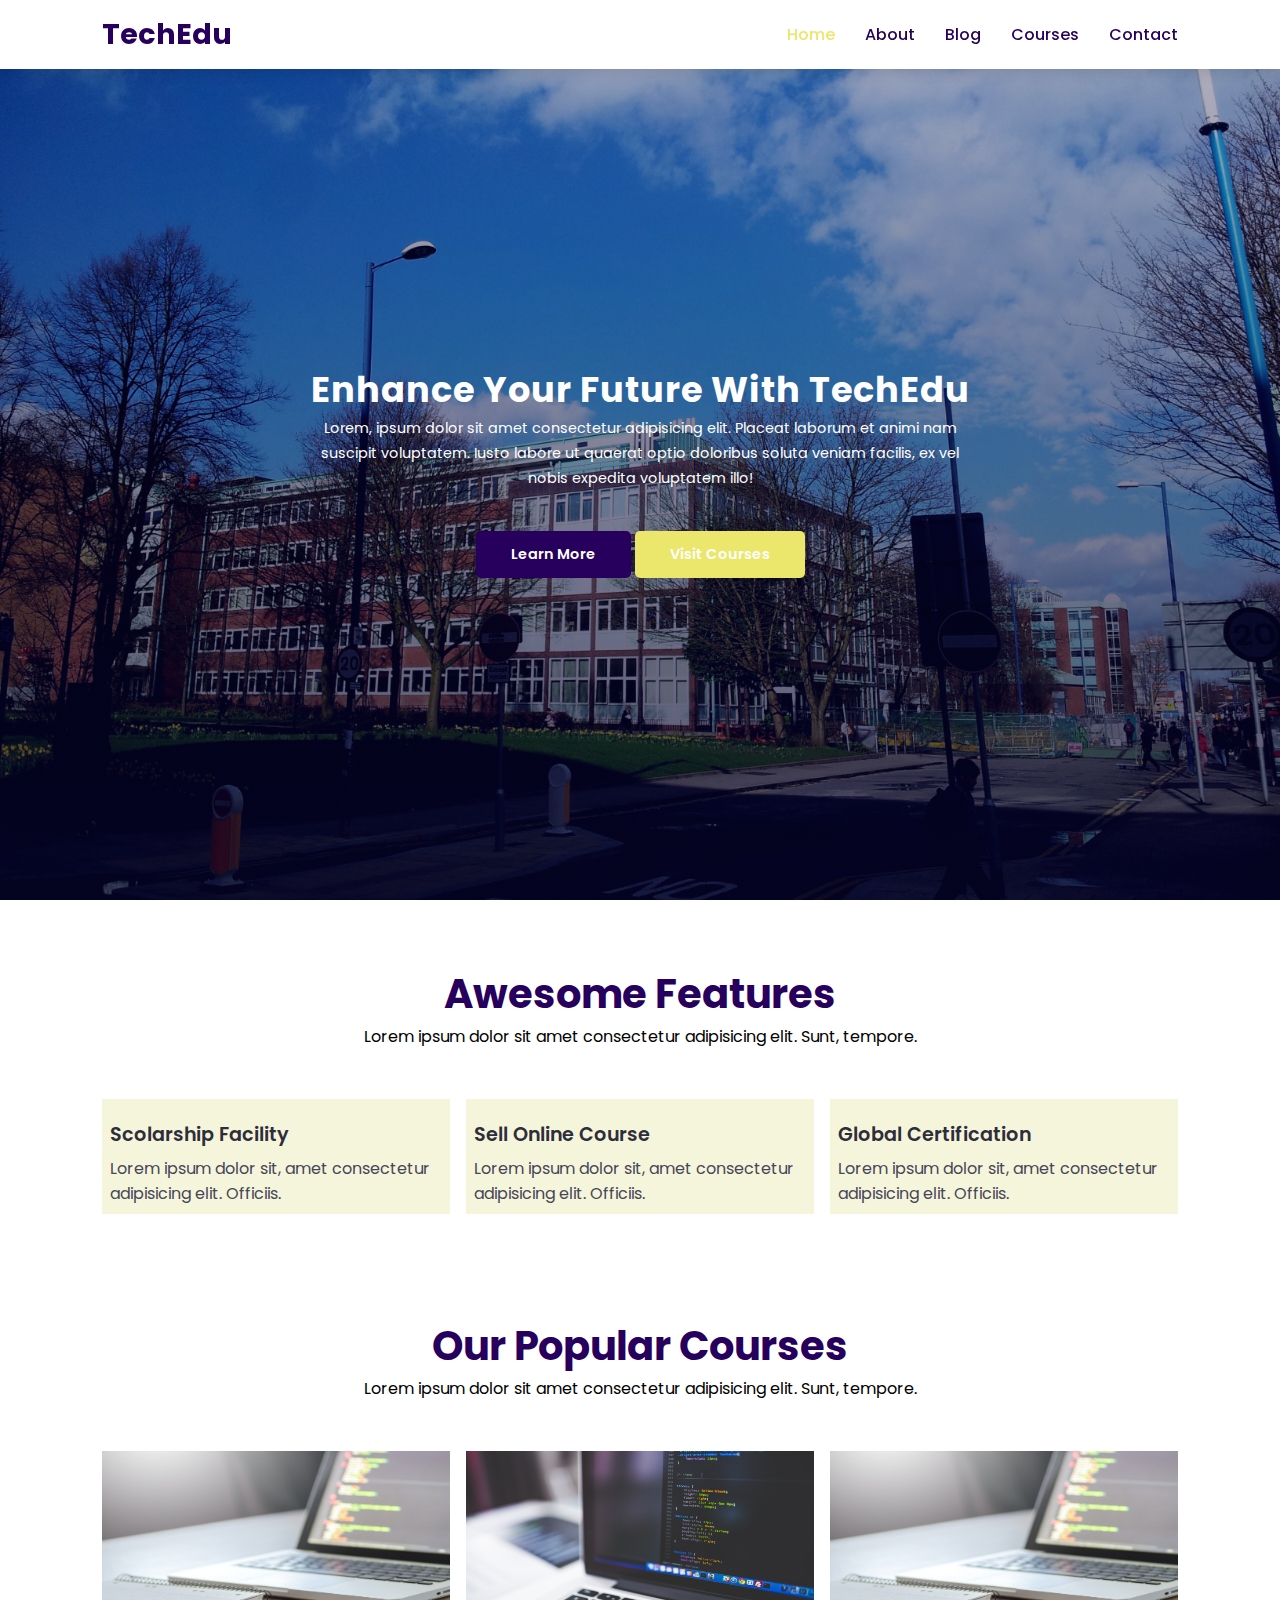
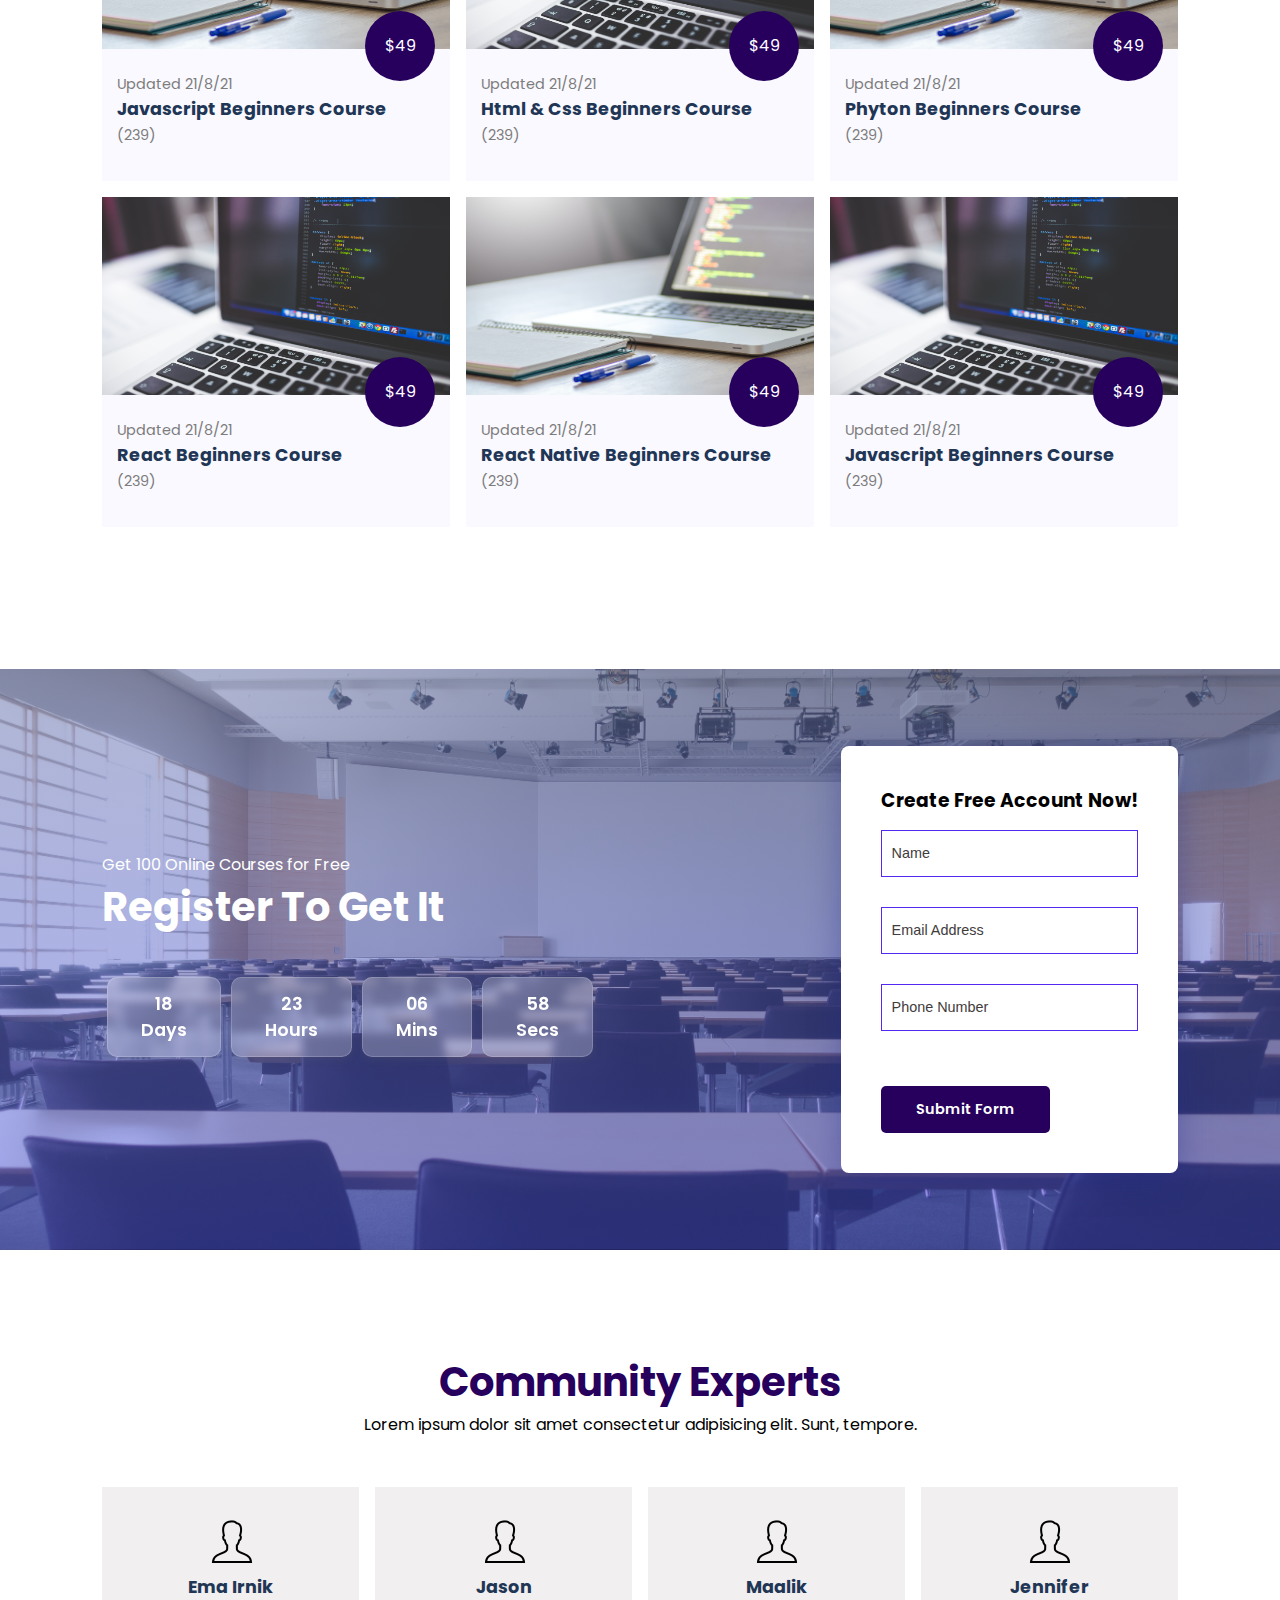
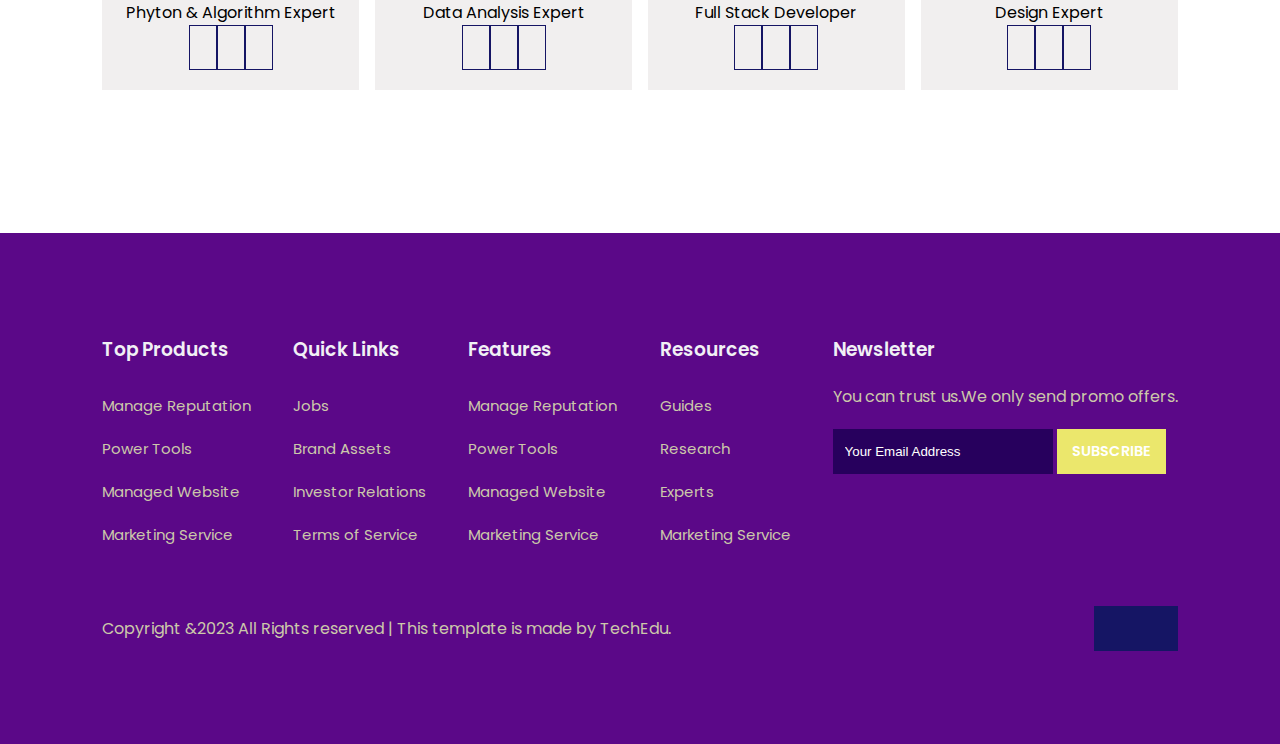
<file: index.html>
<!DOCTYPE html>
<html lang="en">
  <head>
    <meta charset="UTF-8" />
    <meta name="viewport" content="width=device-width, initial-scale=1.0" />
    <title>TechEdu Website</title>
    <link rel="stylesheet" href="css/style.css" />
    <link
      rel="stylesheet"
      href="https://cdnjs.cloudflare.com/ajax/libs/font-awesome/6.4.2/css/all.min.css"
      integrity="sha512-z3gLpd7yknf1YoNbCzqRKc4qyor8gaKU1qmn+CShxbuBusANI9QpRohGBreCFkKxLhei6S9CQXFEbbKuqLg0DA=="
      crossorigin="anonymous"
      referrerpolicy="no-referrer"
    />
    <script src="https://code.jquery.com/jquery-3.7.1.min.js" integrity="sha256-/JqT3SQfawRcv/BIHPThkBvs0OEvtFFmqPF/lYI/Cxo=" crossorigin="anonymous"></script>
  
  </head>
  <body>
    <!-- header -->
    <header id="main-nav">
      <nav>
        <span>TechEdu</span>
        <div class="navigation">
          <ul>
            <i id="menu-close" class="fa-solid fa-xmark"></i>
            <li><a class="active" href="#">Home</a></li>
            <li><a href="about.html">About</a></li>
            <li><a href="blog.html">Blog</a></li>
            <li><a href="courses.html">Courses</a></li>
            <li><a href="contact.html">Contact</a></li>
          </ul>
            <img id="menu-bar" src="images/menu-bar.png" alt="">
        </div>
      </nav>
    </header>

    <!-- home -->
    <section id="home">
      <h2>Enhance Your Future With TechEdu</h2>
      <p>
        Lorem, ipsum dolor sit amet consectetur adipisicing elit. Placeat
        laborum et animi nam suscipit voluptatem. Iusto labore ut quaerat optio
        doloribus soluta veniam facilis, ex vel nobis expedita voluptatem illo!
      </p>
      <div class="btn">
        <a class="blue" href="#">Learn More</a>
        <a class="yellow" href="#">Visit Courses</a>
      </div>
    </section>

    <!-- features -->
    <section id="features">
      <h1>Awesome Features</h1>
      <p>
        Lorem ipsum dolor sit amet consectetur adipisicing elit. Sunt, tempore.
      </p>
      <div class="fea-base">
        <div>
          <i class="fa-solid fa-graduation-cap"></i>
          <h3>Scolarship Facility</h3>
          <p>
            Lorem ipsum dolor sit, amet consectetur adipisicing elit. Officiis.
          </p>
        </div>
        <div>
          <i class="fa-regular fa-hand-pointer"></i>
          <h3>Sell Online Course</h3>
          <p>
            Lorem ipsum dolor sit, amet consectetur adipisicing elit. Officiis.
          </p>
        </div>
        <div>
          <i class="fa-solid fa-certificate"></i>
          <h3>Global Certification</h3>
          <p>
            Lorem ipsum dolor sit, amet consectetur adipisicing elit. Officiis.
          </p>
        </div>
      </div>
    </section>

    <!-- courses -->
    <section id="course">
      <h1>Our Popular Courses</h1>
      <p>
        Lorem ipsum dolor sit amet consectetur adipisicing elit. Sunt, tempore.
      </p>
      <div class="course-box">
        <div class="courses">
          <img src="images/course-1.jpg" alt="" />
          <div class="details">
            <span>Updated 21/8/21</span>
            <h6>Javascript Beginners Course</h6>
            <div class="star">
              <i class="fa-solid fa-star"></i>
              <i class="fa-solid fa-star"></i>
              <i class="fa-solid fa-star"></i>
              <i class="fa-solid fa-star"></i>
              <i class="fa-regular fa-star"></i>
              <span>(239)</span>
            </div>
          </div>
          <div class="cost">$49</div>
        </div>
        <div class="courses">
          <img src="images/course-2.jpg" alt="" />
          <div class="details">
            <span>Updated 21/8/21</span>
            <h6>Html & Css Beginners Course</h6>
            <div class="star">
              <i class="fa-solid fa-star"></i>
              <i class="fa-solid fa-star"></i>
              <i class="fa-solid fa-star"></i>
              <i class="fa-solid fa-star"></i>
              <i class="fa-regular fa-star"></i>
              <span>(239)</span>
            </div>
          </div>
          <div class="cost">$49</div>
        </div>
        <div class="courses">
          <img src="images/course-1.jpg" alt="" />
          <div class="details">
            <span>Updated 21/8/21</span>
            <h6>Phyton Beginners Course</h6>
            <div class="star">
              <i class="fa-solid fa-star"></i>
              <i class="fa-solid fa-star"></i>
              <i class="fa-solid fa-star"></i>
              <i class="fa-solid fa-star"></i>
              <i class="fa-regular fa-star"></i>
              <span>(239)</span>
            </div>
          </div>
          <div class="cost">$49</div>
        </div>
        <div class="courses">
          <img src="images/course-2.jpg" alt="" />
          <div class="details">
            <span>Updated 21/8/21</span>
            <h6>React Beginners Course</h6>
            <div class="star">
              <i class="fa-solid fa-star"></i>
              <i class="fa-solid fa-star"></i>
              <i class="fa-solid fa-star"></i>
              <i class="fa-solid fa-star"></i>
              <i class="fa-regular fa-star"></i>
              <span>(239)</span>
            </div>
          </div>
          <div class="cost">$49</div>
        </div>
        <div class="courses">
          <img src="images/course-1.jpg" alt="" />
          <div class="details">
            <span>Updated 21/8/21</span>
            <h6>React Native Beginners Course</h6>
            <div class="star">
              <i class="fa-solid fa-star"></i>
              <i class="fa-solid fa-star"></i>
              <i class="fa-solid fa-star"></i>
              <i class="fa-solid fa-star"></i>
              <i class="fa-regular fa-star"></i>
              <span>(239)</span>
            </div>
          </div>
          <div class="cost">$49</div>
        </div>
        <div class="courses">
          <img src="images/course-2.jpg" alt="" />
          <div class="details">
            <span>Updated 21/8/21</span>
            <h6>Javascript Beginners Course</h6>
            <div class="star">
              <i class="fa-solid fa-star"></i>
              <i class="fa-solid fa-star"></i>
              <i class="fa-solid fa-star"></i>
              <i class="fa-solid fa-star"></i>
              <i class="fa-regular fa-star"></i>
              <span>(239)</span>
            </div>
          </div>
          <div class="cost">$49</div>
        </div>
      </div>
    </section>

    <!-- register -->
    <section id="registration">
      <div class="reminder">
        <p>Get 100 Online Courses for Free</p>
        <h1>Register To Get It</h1>
        <div class="time">
          <div class="date">18 <br />Days</div>
          <div class="date">23 <br />Hours</div>
          <div class="date">06 <br />Mins</div>
          <div class="date">58 <br />Secs</div>
        </div>
      </div>

      <div class="form">
        <h3>Create Free Account Now!</h3>
        <input type="text" placeholder="Name" />
        <input type="text" placeholder="Email Address" />
        <input type="text" placeholder="Phone Number" />
        <div class="btn">
          <a class="blue" href="#">Submit Form</a>
        </div>
      </div>
    </section>

    <!-- profiles -->
    <section id="experts">
      <h1>Community Experts</h1>
      <p>
        Lorem ipsum dolor sit amet consectetur adipisicing elit. Sunt, tempore.
      </p>
      <div class="expert-boxes">
        <div class="profile">
          <img src="images/user.png" alt="" />
          <h6>Ema Irnik</h6>
          <p>Phyton & Algorithm Expert</p>
          <div class="pro-links">
            <i class="fa-brands fa-facebook"></i>
            <i class="fa-brands fa-instagram"></i>
            <i class="fa-brands fa-linkedin"></i>
          </div>
        </div>
        <div class="profile">
          <img src="images/user.png" alt="" />
          <h6>Jason</h6>
          <p>Data Analysis Expert</p>
          <div class="pro-links">
            <i class="fa-brands fa-facebook"></i>
            <i class="fa-brands fa-instagram"></i>
            <i class="fa-brands fa-linkedin"></i>
          </div>
        </div>
        <div class="profile">
          <img src="images/user.png" alt="" />
          <h6>Maalik</h6>
          <p>Full Stack Developer</p>
          <div class="pro-links">
            <i class="fa-brands fa-facebook"></i>
            <i class="fa-brands fa-instagram"></i>
            <i class="fa-brands fa-linkedin"></i>
          </div>
        </div>
        <div class="profile">
          <img src="images/user.png" alt="" />
          <h6>Jennifer</h6>
          <p>Design Expert</p>
          <div class="pro-links">
            <i class="fa-brands fa-facebook"></i>
            <i class="fa-brands fa-instagram"></i>
            <i class="fa-brands fa-linkedin"></i>
          </div>
        </div>
      </div>
    </section>

    <!-- footer -->
    <footer>
      <div class="footer-col">
        <h3>Top Products</h3>
        <ul>
          <li>Manage Reputation</li>
          <li>Power Tools</li>
          <li>Managed Website</li>
          <li>Marketing Service</li>
        </ul>
      </div>
      <div class="footer-col">
        <h3>Quick Links</h3>
        <ul>
          <li>Jobs</li>
          <li>Brand Assets</li>
          <li>Investor Relations</li>
          <li>Terms of Service</li>
        </ul>
      </div>
      <div class="footer-col">
        <h3>Features</h3>
        <ul>
          <li>Manage Reputation</li>
          <li>Power Tools</li>
          <li>Managed Website</li>
          <li>Marketing Service</li>
        </ul>
      </div>
      <div class="footer-col">
        <h3>Resources</h3>
        <ul>
          <li>Guides</li>
          <li>Research</li>
          <li>Experts</li>
          <li>Marketing Service</li>
        </ul>
      </div>
      <div class="footer-col">
        <h3>Newsletter</h3>
        <p>You can trust us.We only send promo offers.</p>
        <div class="subscribe">
          <input type="text" placeholder="Your Email Address" />
          <a href="#" class="btn yellow">SUBSCRIBE</a>
        </div>
      </div>

      <div class="copyright">
        <p>
          Copyright &amp;2023 All Rights reserved | This template is made by
          TechEdu.
        </p>
        <div class="pro-links">
          <i class="fa-brands fa-facebook"></i>
          <i class="fa-brands fa-instagram"></i>
          <i class="fa-brands fa-linkedin"></i>
        </div>
      </div>
    </footer>

    <script>
        $('#menu-bar').click(function(){
        $('nav .navigation ul').addClass('active')

      });

      $('#menu-close').click(function(){
        $('nav .navigation ul').removeClass('active')

      });
    </script>
      

  </body>
</html>
</file>
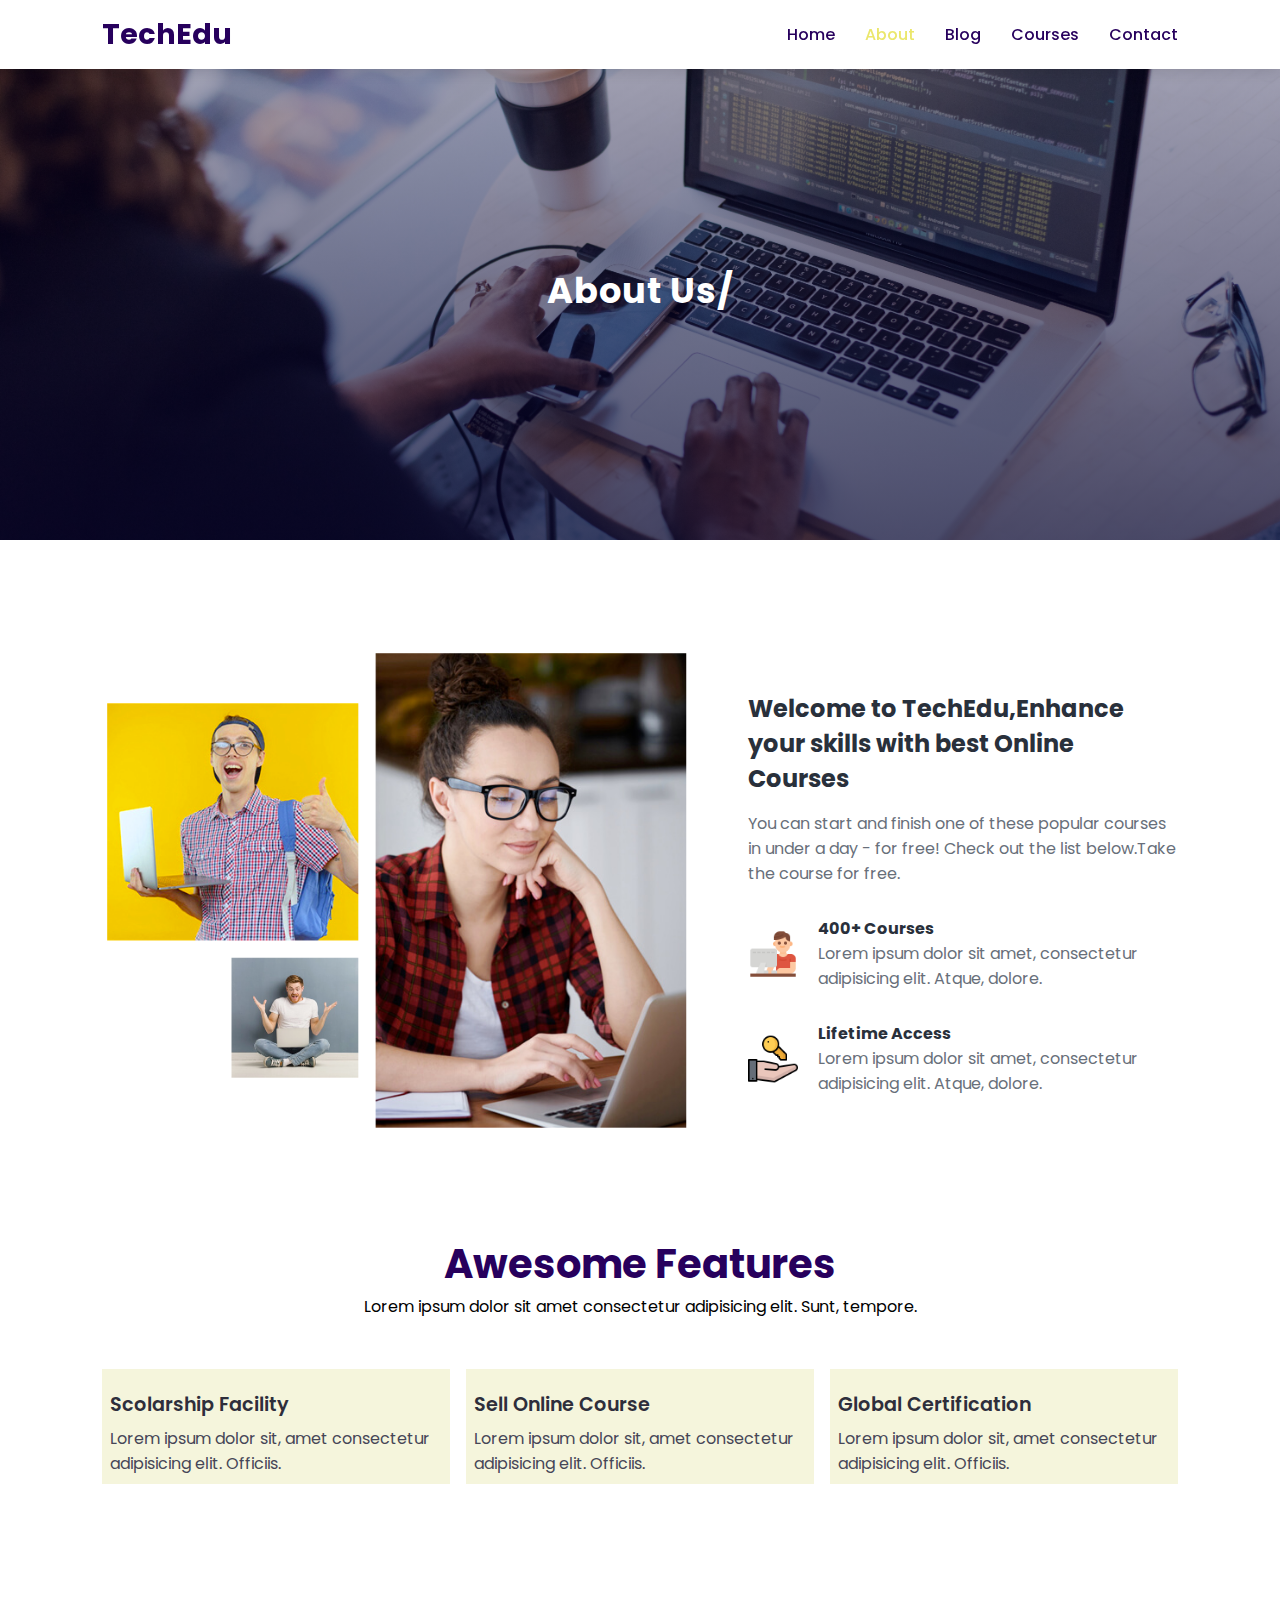
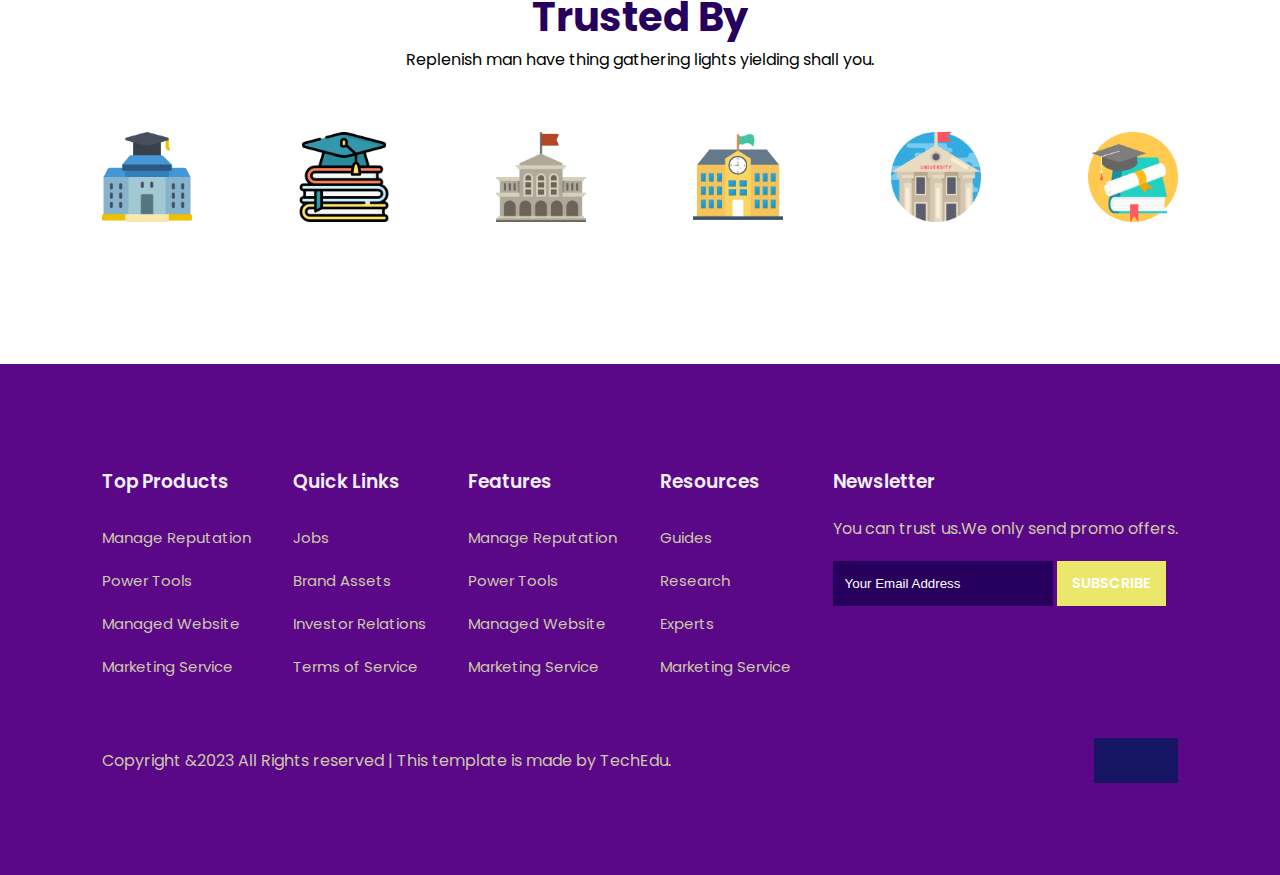
<file: about.html>
<!DOCTYPE html>
<html lang="en">
  <head>
    <meta charset="UTF-8" />
    <meta name="viewport" content="width=device-width, initial-scale=1.0" />
    <title>TechEdu Website</title>
    <link rel="stylesheet" href="css/style.css" />
    <link
      rel="stylesheet"
      href="https://cdnjs.cloudflare.com/ajax/libs/font-awesome/6.4.2/css/all.min.css"
      integrity="sha512-z3gLpd7yknf1YoNbCzqRKc4qyor8gaKU1qmn+CShxbuBusANI9QpRohGBreCFkKxLhei6S9CQXFEbbKuqLg0DA=="
      crossorigin="anonymous"
      referrerpolicy="no-referrer"
    />
    <script src="https://code.jquery.com/jquery-3.7.1.min.js" integrity="sha256-/JqT3SQfawRcv/BIHPThkBvs0OEvtFFmqPF/lYI/Cxo=" crossorigin="anonymous"></script>
  
  </head>
  <body>
    <!-- header -->
    <header id="main-nav">
      <nav>
        <span>TechEdu</span>
        <div class="navigation">
          <ul>
            <i id="menu-close" class="fa-solid fa-xmark"></i>
            <li><a href="#">Home</a></li>
            <li><a class="active" href="about.html">About</a></li>
            <li><a href="blog.html">Blog</a></li>
            <li><a href="courses.html">Courses</a></li>
            <li><a href="contact.html">Contact</a></li>
          </ul>
            <img id="menu-bar" src="images/menu-bar.png" alt="">
        </div>
      </nav>
    </header>

    <!-- home -->
    <section id="about-home">
      <h2>About Us/</h2>
    </section>

    <section id="about-container">
        <div class="about-img">
            <img src="images/a.png" alt="">
        </div>
        <div class="about-text">
            <h2>Welcome to TechEdu,Enhance your skills with best Online Courses</h2>
            <p>You can start and finish one of these popular courses in under a day - for free! Check out the list below.Take the course for free.</p>
            <div class="about-fe">
                <img src="images/fe1.png" alt="">
                <div class="fe-text">
                    <h5>400+ Courses</h5>
                    <p>Lorem ipsum dolor sit amet, consectetur adipisicing elit. Atque, dolore.</p>
                </div>
            </div>
            <div class="about-fe">
                <img src="images/fe2.png" alt="">
                <div class="fe-text">
                    <h5>Lifetime Access</h5>
                    <p>Lorem ipsum dolor sit amet, consectetur adipisicing elit. Atque, dolore.</p>
                </div>
            </div>
        </div>
    </section>

    <!-- features -->
    <section id="features">
      <h1>Awesome Features</h1>
      <p>
        Lorem ipsum dolor sit amet consectetur adipisicing elit. Sunt, tempore.
      </p>
      <div class="fea-base">
        <div>
          <i class="fa-solid fa-graduation-cap"></i>
          <h3>Scolarship Facility</h3>
          <p>
            Lorem ipsum dolor sit, amet consectetur adipisicing elit. Officiis.
          </p>
        </div>
        <div>
          <i class="fa-regular fa-hand-pointer"></i>
          <h3>Sell Online Course</h3>
          <p>
            Lorem ipsum dolor sit, amet consectetur adipisicing elit. Officiis.
          </p>
        </div>
        <div>
          <i class="fa-solid fa-certificate"></i>
          <h3>Global Certification</h3>
          <p>
            Lorem ipsum dolor sit, amet consectetur adipisicing elit. Officiis.
          </p>
        </div>
      </div>
    </section>

    <section id="trust">
        <h1>Trusted By</h1>
        <p>
          Replenish man have thing gathering lights yielding shall you.
        </p>
        <div class="trust-img">
          <img src="images/trust (1).png" alt="">
          <img src="images/trust (2).png" alt="">
          <img src="images/trust (3).png" alt="">
          <img src="images/trust (4).png" alt="">
          <img src="images/trust (5).png" alt="">
          <img src="images/trust (6).png" alt="">
        </div>
    </section>

    <!-- footer -->
    <footer>
      <div class="footer-col">
        <h3>Top Products</h3>
        <ul>
          <li>Manage Reputation</li>
          <li>Power Tools</li>
          <li>Managed Website</li>
          <li>Marketing Service</li>
        </ul>
      </div>
      <div class="footer-col">
        <h3>Quick Links</h3>
        <ul>
          <li>Jobs</li>
          <li>Brand Assets</li>
          <li>Investor Relations</li>
          <li>Terms of Service</li>
        </ul>
      </div>
      <div class="footer-col">
        <h3>Features</h3>
        <ul>
          <li>Manage Reputation</li>
          <li>Power Tools</li>
          <li>Managed Website</li>
          <li>Marketing Service</li>
        </ul>
      </div>
      <div class="footer-col">
        <h3>Resources</h3>
        <ul>
          <li>Guides</li>
          <li>Research</li>
          <li>Experts</li>
          <li>Marketing Service</li>
        </ul>
      </div>
      <div class="footer-col">
        <h3>Newsletter</h3>
        <p>You can trust us.We only send promo offers.</p>
        <div class="subscribe">
          <input type="text" placeholder="Your Email Address" />
          <a href="#" class="btn yellow">SUBSCRIBE</a>
        </div>
      </div>

      <div class="copyright">
        <p>
          Copyright &amp;2023 All Rights reserved | This template is made by
          TechEdu.
        </p>
        <div class="pro-links">
          <i class="fa-brands fa-facebook"></i>
          <i class="fa-brands fa-instagram"></i>
          <i class="fa-brands fa-linkedin"></i>
        </div>
      </div>
    </footer>

    <script>
        $('#menu-bar').click(function(){
        $('nav .navigation ul').addClass('active')

      });

      $('#menu-close').click(function(){
        $('nav .navigation ul').removeClass('active')

      });
    </script>
  </body>
</html>
</file>
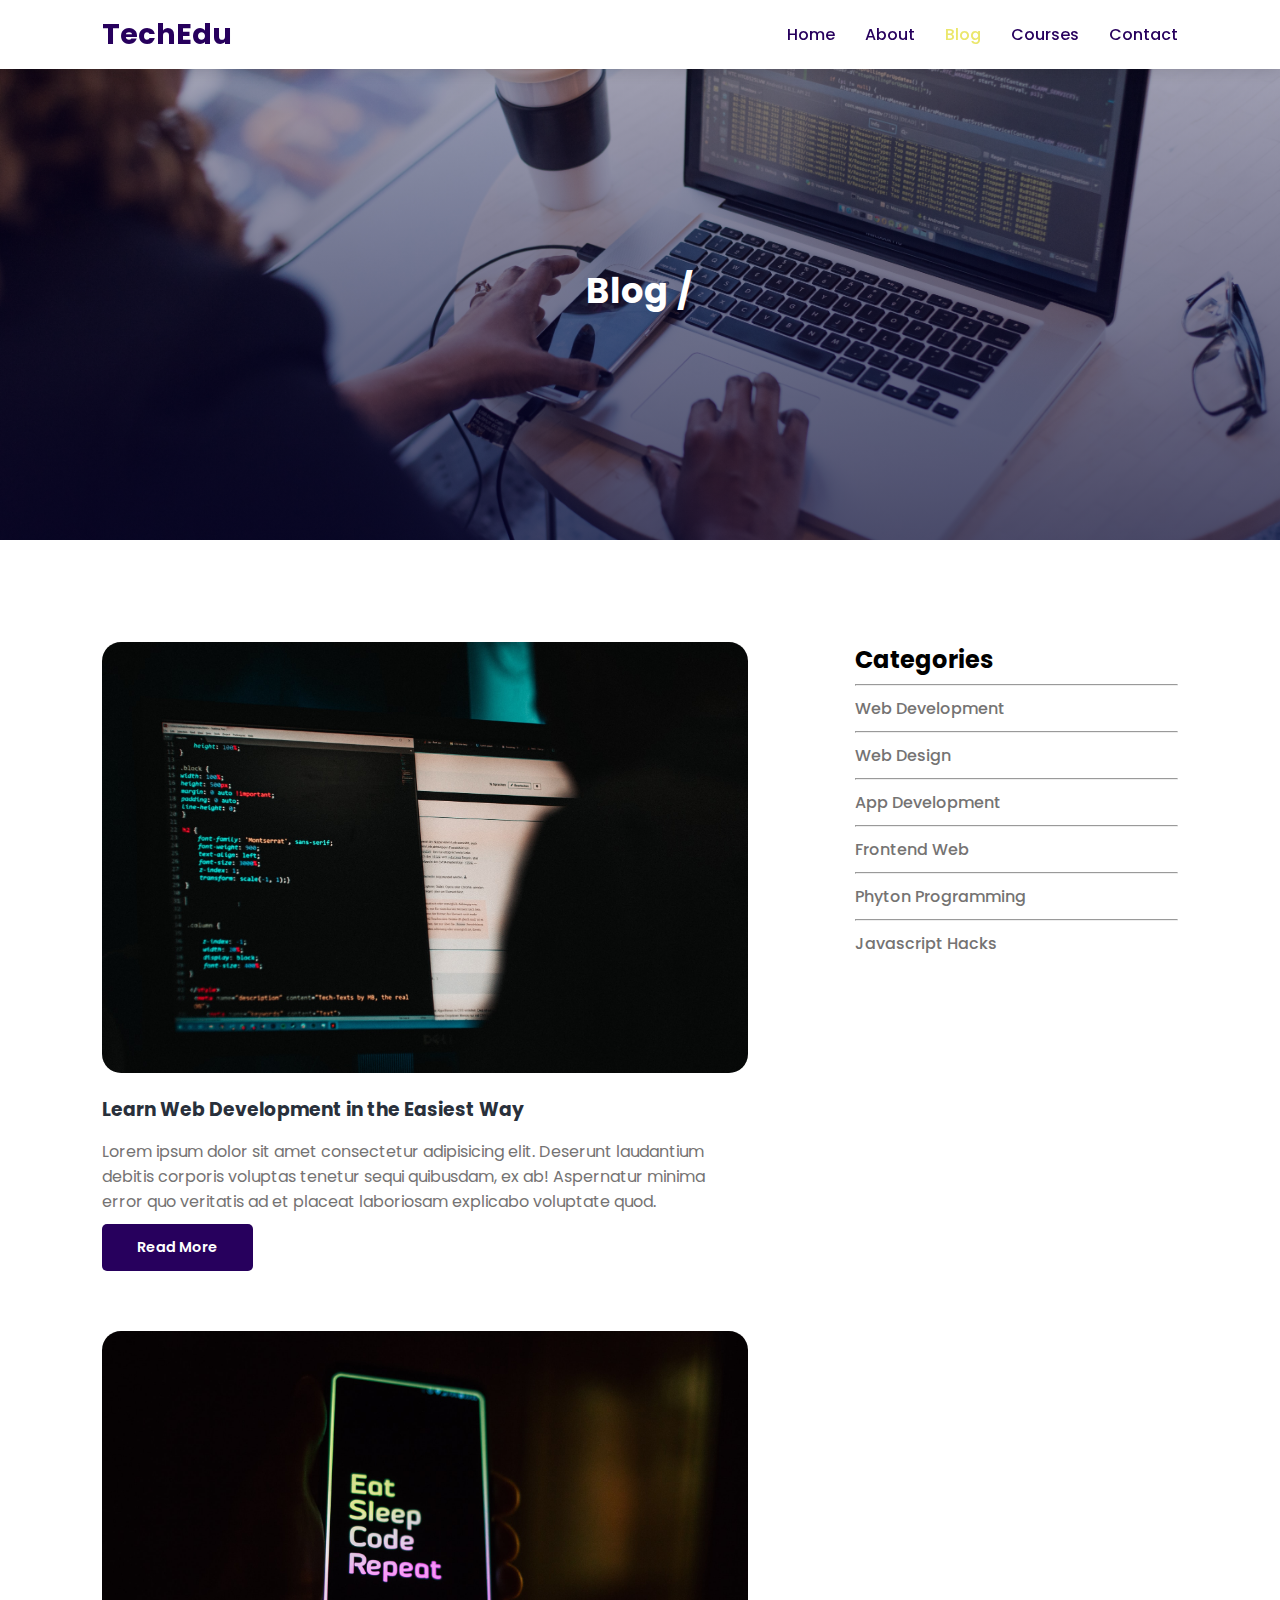
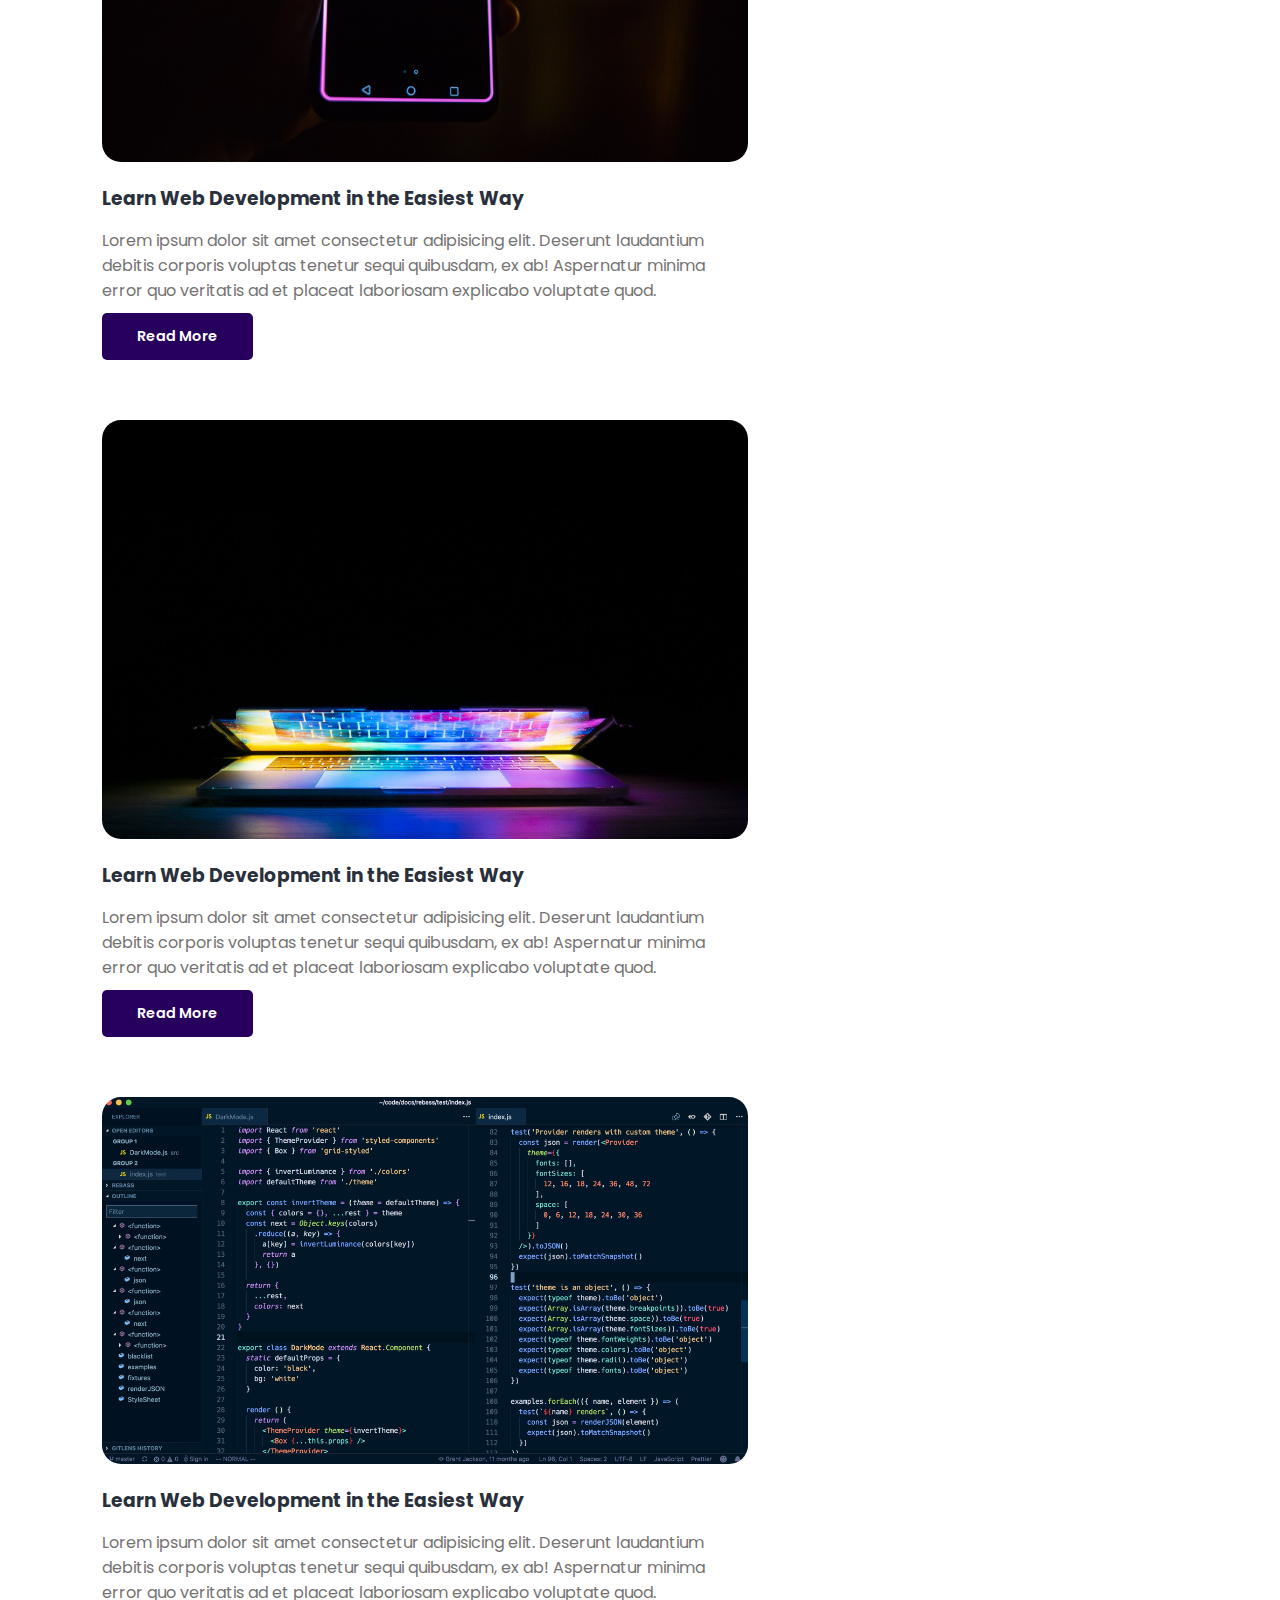
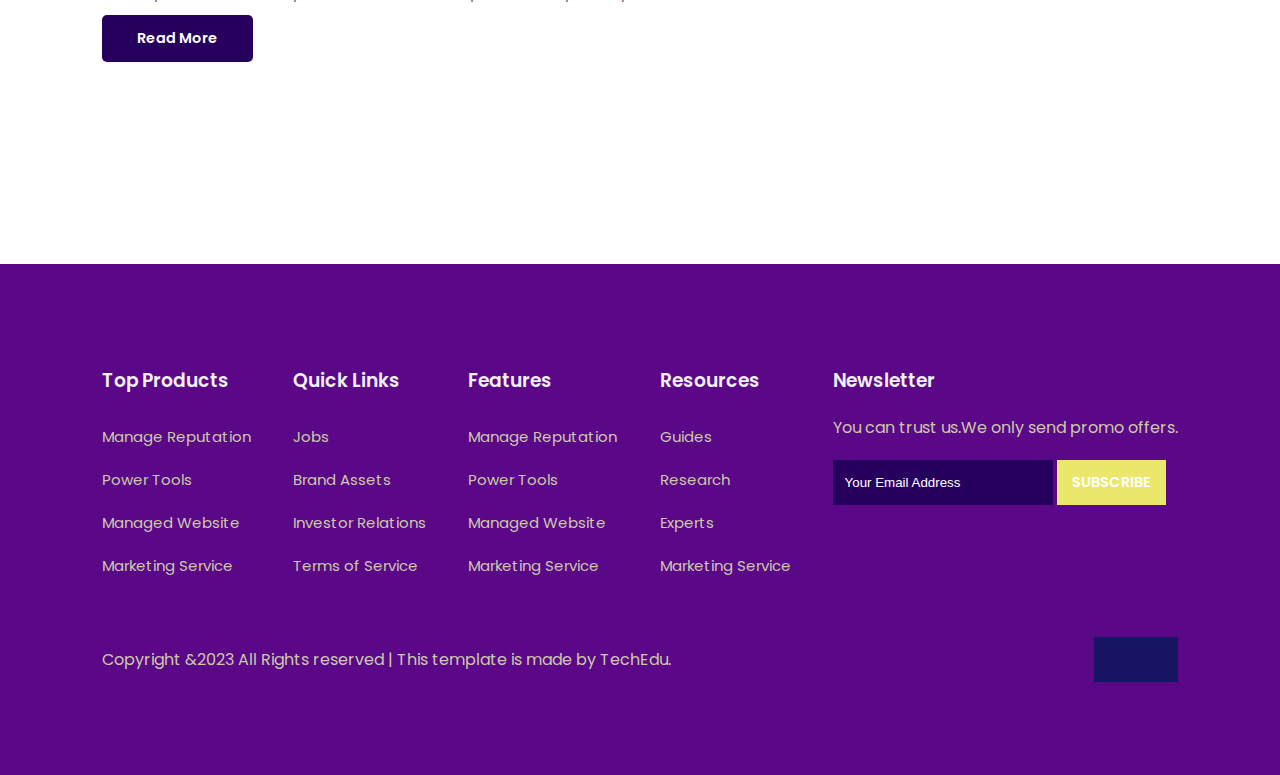
<file: blog.html>
<!DOCTYPE html>
<html lang="en">
  <head>
    <meta charset="UTF-8" />
    <meta name="viewport" content="width=device-width, initial-scale=1.0" />
    <title>TechEdu Website</title>
    <link rel="stylesheet" href="css/style.css" />
    <link
      rel="stylesheet"
      href="https://cdnjs.cloudflare.com/ajax/libs/font-awesome/6.4.2/css/all.min.css"
      integrity="sha512-z3gLpd7yknf1YoNbCzqRKc4qyor8gaKU1qmn+CShxbuBusANI9QpRohGBreCFkKxLhei6S9CQXFEbbKuqLg0DA=="
      crossorigin="anonymous"
      referrerpolicy="no-referrer"
    />
    <script src="https://code.jquery.com/jquery-3.7.1.min.js" integrity="sha256-/JqT3SQfawRcv/BIHPThkBvs0OEvtFFmqPF/lYI/Cxo=" crossorigin="anonymous"></script>
  
  </head>
  <body>
    <!-- header -->
    <header id="main-nav">
      <nav>
        <span>TechEdu</span>
        <div class="navigation">
          <ul>
            <i id="menu-close" class="fa-solid fa-xmark"></i>
            <li><a href="#">Home</a></li>
            <li><a href="about.html">About</a></li>
            <li><a class="active" href="blog.html">Blog</a></li>
            <li><a href="courses.html">Courses</a></li>
            <li><a href="contact.html">Contact</a></li>
          </ul>
            <img id="menu-bar" src="images/menu-bar.png" alt="">
        </div>
      </nav>
    </header>

    <!-- home -->
    <section id="about-home">
      <h2>Blog /</h2>
    </section>

    <section id="blog-container">
        <div class="blogs">
            <div class="post">
                <img src="images/b1.jpg" alt="">
                <h3>Learn Web Development in the Easiest Way</h3>
                <p>Lorem ipsum dolor sit amet consectetur adipisicing elit. Deserunt laudantium debitis corporis voluptas tenetur sequi quibusdam, ex ab! Aspernatur minima error quo veritatis ad et placeat laboriosam explicabo voluptate quod.</p>
                <a href="post.html">Read More</a>
            </div>
            <div class="post">
                <img src="images/b2.jpg" alt="">
                <h3>Learn Web Development in the Easiest Way</h3>
                <p>Lorem ipsum dolor sit amet consectetur adipisicing elit. Deserunt laudantium debitis corporis voluptas tenetur sequi quibusdam, ex ab! Aspernatur minima error quo veritatis ad et placeat laboriosam explicabo voluptate quod.</p>
                <a href="#">Read More</a>
            </div>
            <div class="post">
                <img src="images/b3.jpg" alt="">
                <h3>Learn Web Development in the Easiest Way</h3>
                <p>Lorem ipsum dolor sit amet consectetur adipisicing elit. Deserunt laudantium debitis corporis voluptas tenetur sequi quibusdam, ex ab! Aspernatur minima error quo veritatis ad et placeat laboriosam explicabo voluptate quod.</p>
                <a href="#">Read More</a>
            </div>
            <div class="post">
                <img src="images/b4.png" alt="">
                <h3>Learn Web Development in the Easiest Way</h3>
                <p>Lorem ipsum dolor sit amet consectetur adipisicing elit. Deserunt laudantium debitis corporis voluptas tenetur sequi quibusdam, ex ab! Aspernatur minima error quo veritatis ad et placeat laboriosam explicabo voluptate quod.</p>
                <a href="#">Read More</a>
            </div>
        </div>
        <div class="cate">
            <h2>Categories</h2>
            <hr>
            <a href="#">Web Development</a>
            <hr>
            <a href="#">Web Design</a>
            <hr>
            <a href="#">App Development</a>
            <hr>
            <a href="#">Frontend Web</a>
            <hr>
            <a href="#">Phyton Programming</a>
            <hr>
            <a href="#">Javascript Hacks</a>
        </div>
    </section>

    <!-- footer -->
    <footer>
      <div class="footer-col">
        <h3>Top Products</h3>
        <ul>
          <li>Manage Reputation</li>
          <li>Power Tools</li>
          <li>Managed Website</li>
          <li>Marketing Service</li>
        </ul>
      </div>
      <div class="footer-col">
        <h3>Quick Links</h3>
        <ul>
          <li>Jobs</li>
          <li>Brand Assets</li>
          <li>Investor Relations</li>
          <li>Terms of Service</li>
        </ul>
      </div>
      <div class="footer-col">
        <h3>Features</h3>
        <ul>
          <li>Manage Reputation</li>
          <li>Power Tools</li>
          <li>Managed Website</li>
          <li>Marketing Service</li>
        </ul>
      </div>
      <div class="footer-col">
        <h3>Resources</h3>
        <ul>
          <li>Guides</li>
          <li>Research</li>
          <li>Experts</li>
          <li>Marketing Service</li>
        </ul>
      </div>
      <div class="footer-col">
        <h3>Newsletter</h3>
        <p>You can trust us.We only send promo offers.</p>
        <div class="subscribe">
          <input type="text" placeholder="Your Email Address" />
          <a href="#" class="btn yellow">SUBSCRIBE</a>
        </div>
      </div>

      <div class="copyright">
        <p>
          Copyright &amp;2023 All Rights reserved | This template is made by
          TechEdu.
        </p>
        <div class="pro-links">
          <i class="fa-brands fa-facebook"></i>
          <i class="fa-brands fa-instagram"></i>
          <i class="fa-brands fa-linkedin"></i>
        </div>
      </div>
    </footer>

    <script>
        $('#menu-bar').click(function(){
        $('nav .navigation ul').addClass('active')

      });

      $('#menu-close').click(function(){
        $('nav .navigation ul').removeClass('active')

      });
    </script>
  </body>
</html>
</file>
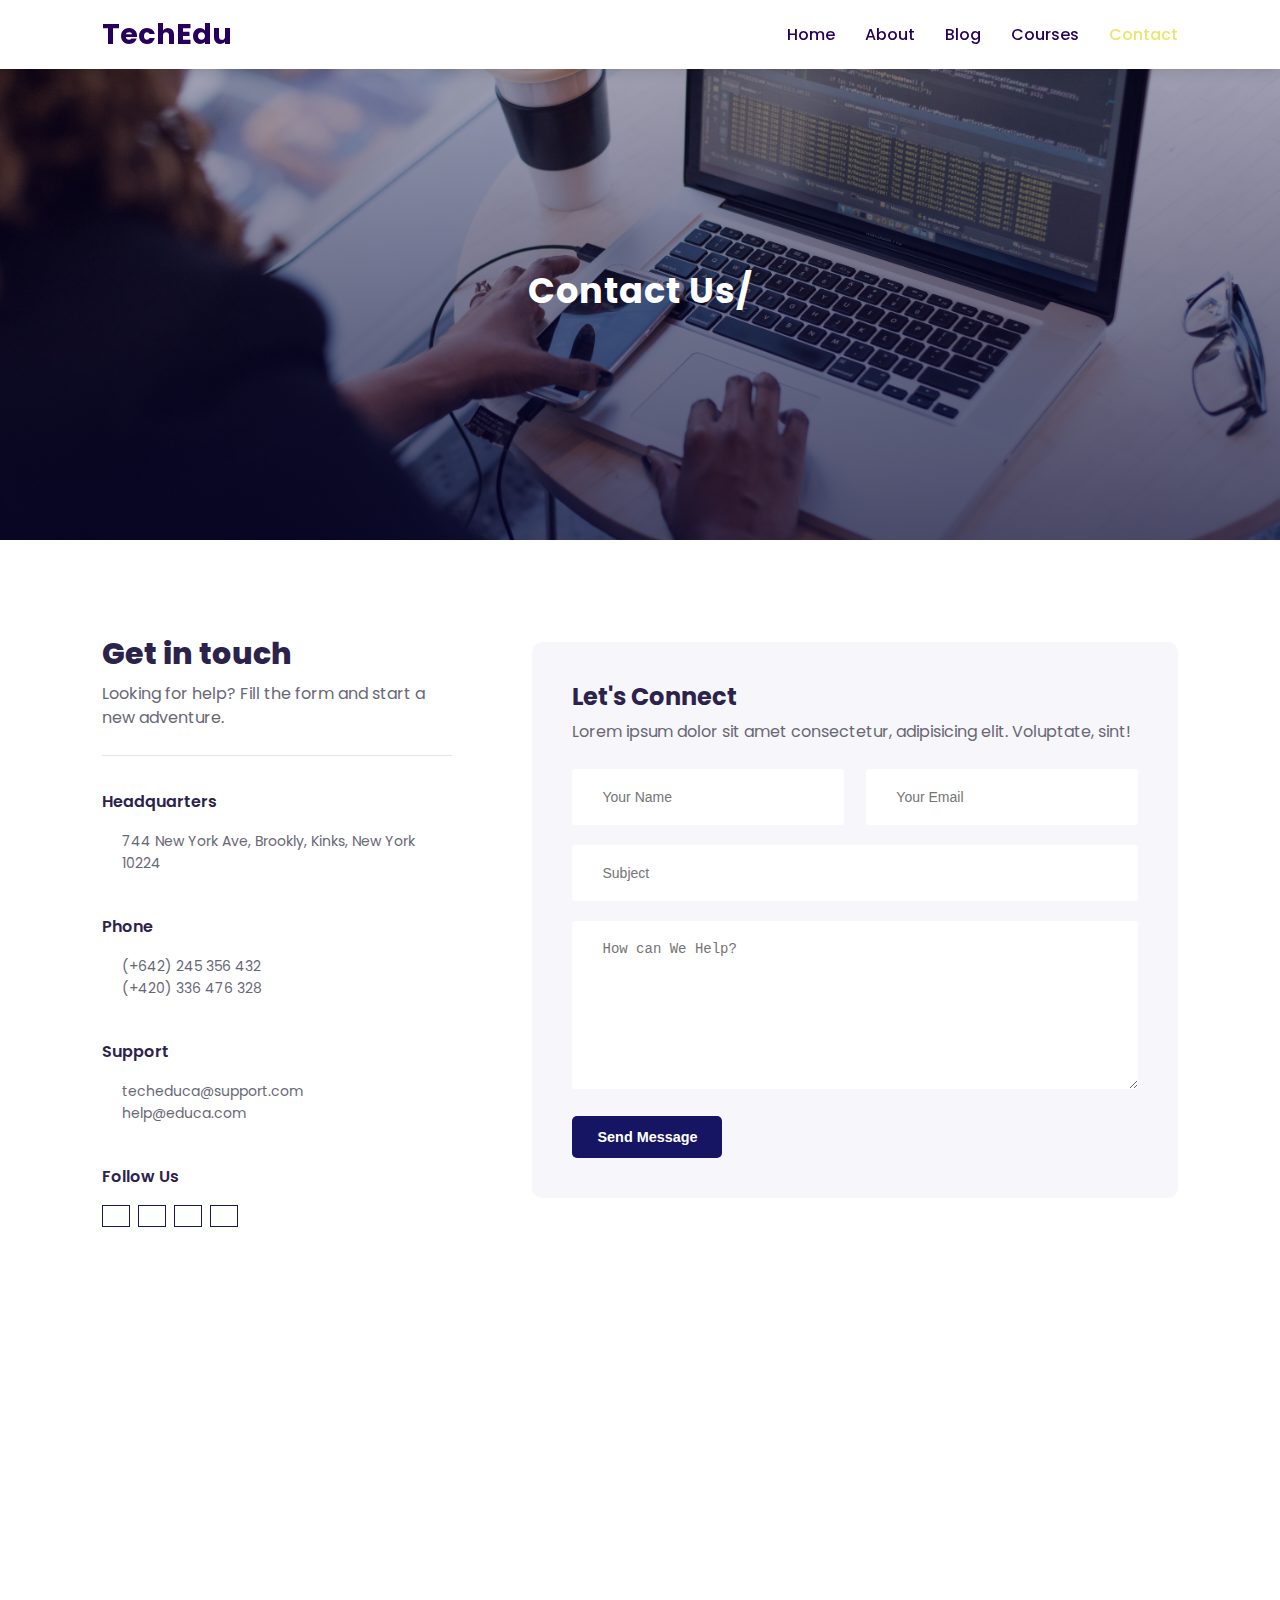
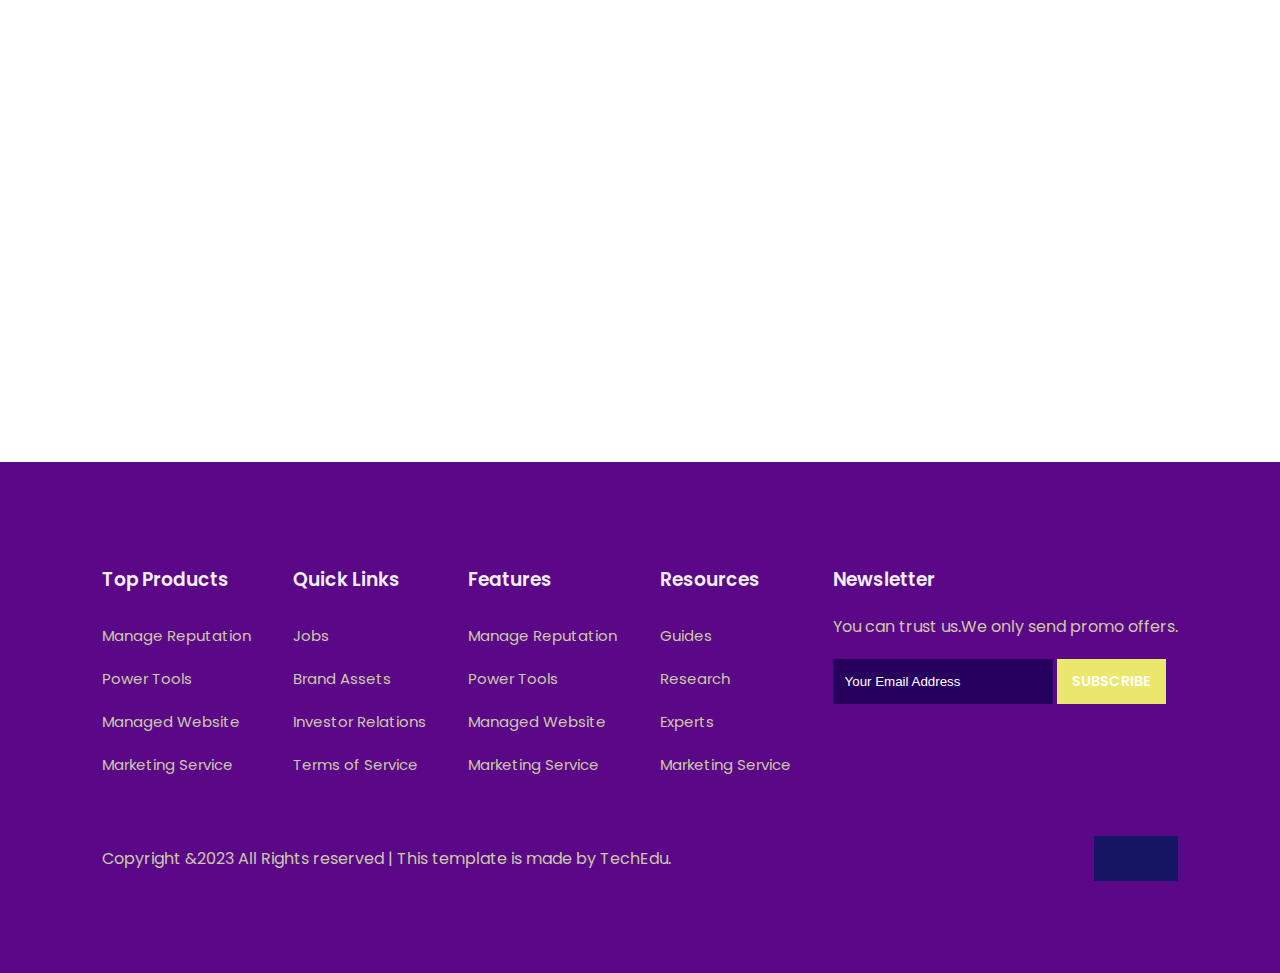
<file: contact.html>
<!DOCTYPE html>
<html lang="en">
  <head>
    <meta charset="UTF-8" />
    <meta name="viewport" content="width=device-width, initial-scale=1.0" />
    <title>TechEdu Website</title>
    <link rel="stylesheet" href="css/style.css" />
    <link
      rel="stylesheet"
      href="https://cdnjs.cloudflare.com/ajax/libs/font-awesome/6.4.2/css/all.min.css"
      integrity="sha512-z3gLpd7yknf1YoNbCzqRKc4qyor8gaKU1qmn+CShxbuBusANI9QpRohGBreCFkKxLhei6S9CQXFEbbKuqLg0DA=="
      crossorigin="anonymous"
      referrerpolicy="no-referrer"
    />
    <script src="https://code.jquery.com/jquery-3.7.1.min.js" integrity="sha256-/JqT3SQfawRcv/BIHPThkBvs0OEvtFFmqPF/lYI/Cxo=" crossorigin="anonymous"></script>
  
  </head>
  <body>
    <!-- header -->
    <header id="main-nav">
      <nav>
        <span>TechEdu</span>
        <div class="navigation">
          <ul>
            <i id="menu-close" class="fa-solid fa-xmark"></i>
            <li><a href="#">Home</a></li>
            <li><a href="about.html">About</a></li>
            <li><a href="blog.html">Blog</a></li>
            <li><a href="courses.html">Courses</a></li>
            <li><a class="active" href="contact.html">Contact</a></li>
          </ul>
          <img id="menu-bar" src="images/menu-bar.png" alt="">
        </div>
      </nav>
    </header>

    <!-- home -->
    <section id="about-home">
      <h2>Contact Us/</h2>
    </section>

    <section id="contact">
        <div class="getin">
            <h2>Get in touch</h2>
            <p>Looking for help? Fill the form and start a new adventure.</p>
            <div class="getin-details">
                <h3>Headquarters</h3>
                <div>
                    <i class="fa-solid fa-house get"></i>
                    <p>744 New York Ave, Brookly, Kinks, New York 10224</p>
                </div>
                <h3>Phone</h3>
                <div>
                    <i class="fa-solid fa-phone get"></i>
                    <p>(+642) 245 356 432 <br> (+420) 336 476 328</p>
                </div>
                <h3>Support</h3>
                <div>
                    <i class="fa-solid fa-envelope get"></i>
                    <p>techeduca@support.com <br>help@educa.com</p>
                </div>
                <h3>Follow Us</h3>
                <div class="pro-links">
                    <i class="fa-brands fa-facebook"></i>
                    <i class="fa-brands fa-instagram"></i>
                    <i class="fa-brands fa-linkedin"></i>
                    <i class="fa-brands fa-youtube"></i>
                </div>
            </div>
        </div>

        <div class="form">
            <h4>Let's Connect</h4>
            <p>Lorem ipsum dolor sit amet consectetur, adipisicing elit. Voluptate, sint!</p>
            <div class="form-row">
                <input type="text" placeholder="Your Name">
                <input type="text" placeholder="Your Email">
            </div>
            <div class="form-col">
                <input type="text" placeholder="Subject">
            </div>
            <div class="form-col">
                <textarea name="" id="" cols="30" rows="8" placeholder="How can We Help?"></textarea>
            </div>
            <div class="form-col">
                <button>Send Message</button>
            </div>
        </div>
    </section>

    <section id="map">
        <iframe src="https://www.google.com/maps/embed?pb=!1m18!1m12!1m3!1d650949.5853147273!2d-74.41888486922038!3d40.72060664704773!2m3!1f0!2f0!3f0!3m2!1i1024!2i768!4f13.1!3m3!1m2!1s0x89c24fa5d33f083b%3A0xc80b8f06e177fe62!2sNew%20York%2C%20Amerika%20Birle%C5%9Fik%20Devletleri!5e0!3m2!1str!2str!4v1695202396548!5m2!1str!2str"  style="border:0;" allowfullscreen="" loading="lazy" referrerpolicy="no-referrer-when-downgrade"></iframe>
    </section>

      <!-- footer -->
    <footer>
      <div class="footer-col">
        <h3>Top Products</h3>
        <ul>
          <li>Manage Reputation</li>
          <li>Power Tools</li>
          <li>Managed Website</li>
          <li>Marketing Service</li>
        </ul>
      </div>
      <div class="footer-col">
        <h3>Quick Links</h3>
        <ul>
          <li>Jobs</li>
          <li>Brand Assets</li>
          <li>Investor Relations</li>
          <li>Terms of Service</li>
        </ul>
      </div>
      <div class="footer-col">
        <h3>Features</h3>
        <ul>
          <li>Manage Reputation</li>
          <li>Power Tools</li>
          <li>Managed Website</li>
          <li>Marketing Service</li>
        </ul>
      </div>
      <div class="footer-col">
        <h3>Resources</h3>
        <ul>
          <li>Guides</li>
          <li>Research</li>
          <li>Experts</li>
          <li>Marketing Service</li>
        </ul>
      </div>
      <div class="footer-col">
        <h3>Newsletter</h3>
        <p>You can trust us.We only send promo offers.</p>
        <div class="subscribe">
          <input type="text" placeholder="Your Email Address" />
          <a href="#" class="btn yellow">SUBSCRIBE</a>
        </div>
      </div>

      <div class="copyright">
        <p>
          Copyright &amp;2023 All Rights reserved | This template is made by
          TechEdu.
        </p>
        <div class="pro-links">
          <i class="fa-brands fa-facebook"></i>
          <i class="fa-brands fa-instagram"></i>
          <i class="fa-brands fa-linkedin"></i>
        </div>
      </div>
    </footer>

    <script>
        $('#menu-bar').click(function(){
        $('nav .navigation ul').addClass('active')

      });

      $('#menu-close').click(function(){
        $('nav .navigation ul').removeClass('active')

      });
    </script>
  </body>
</html>
</file>
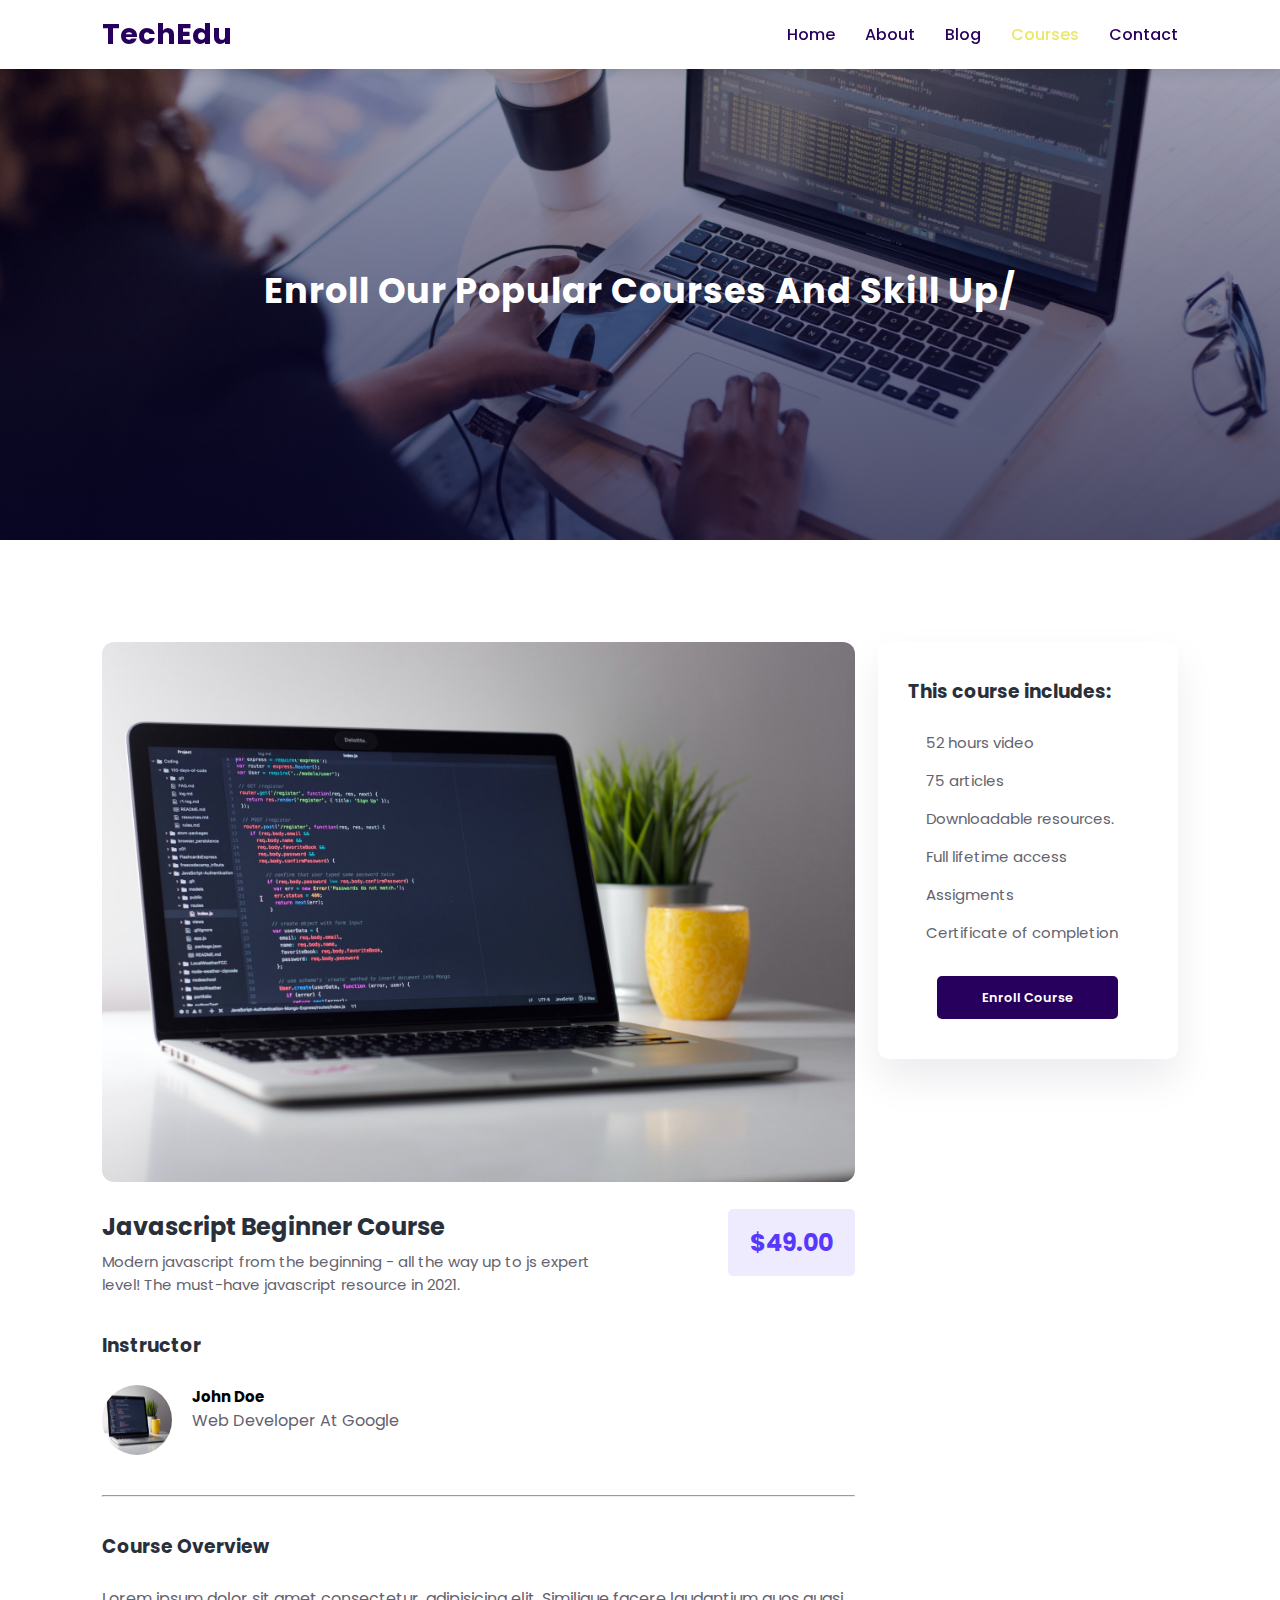
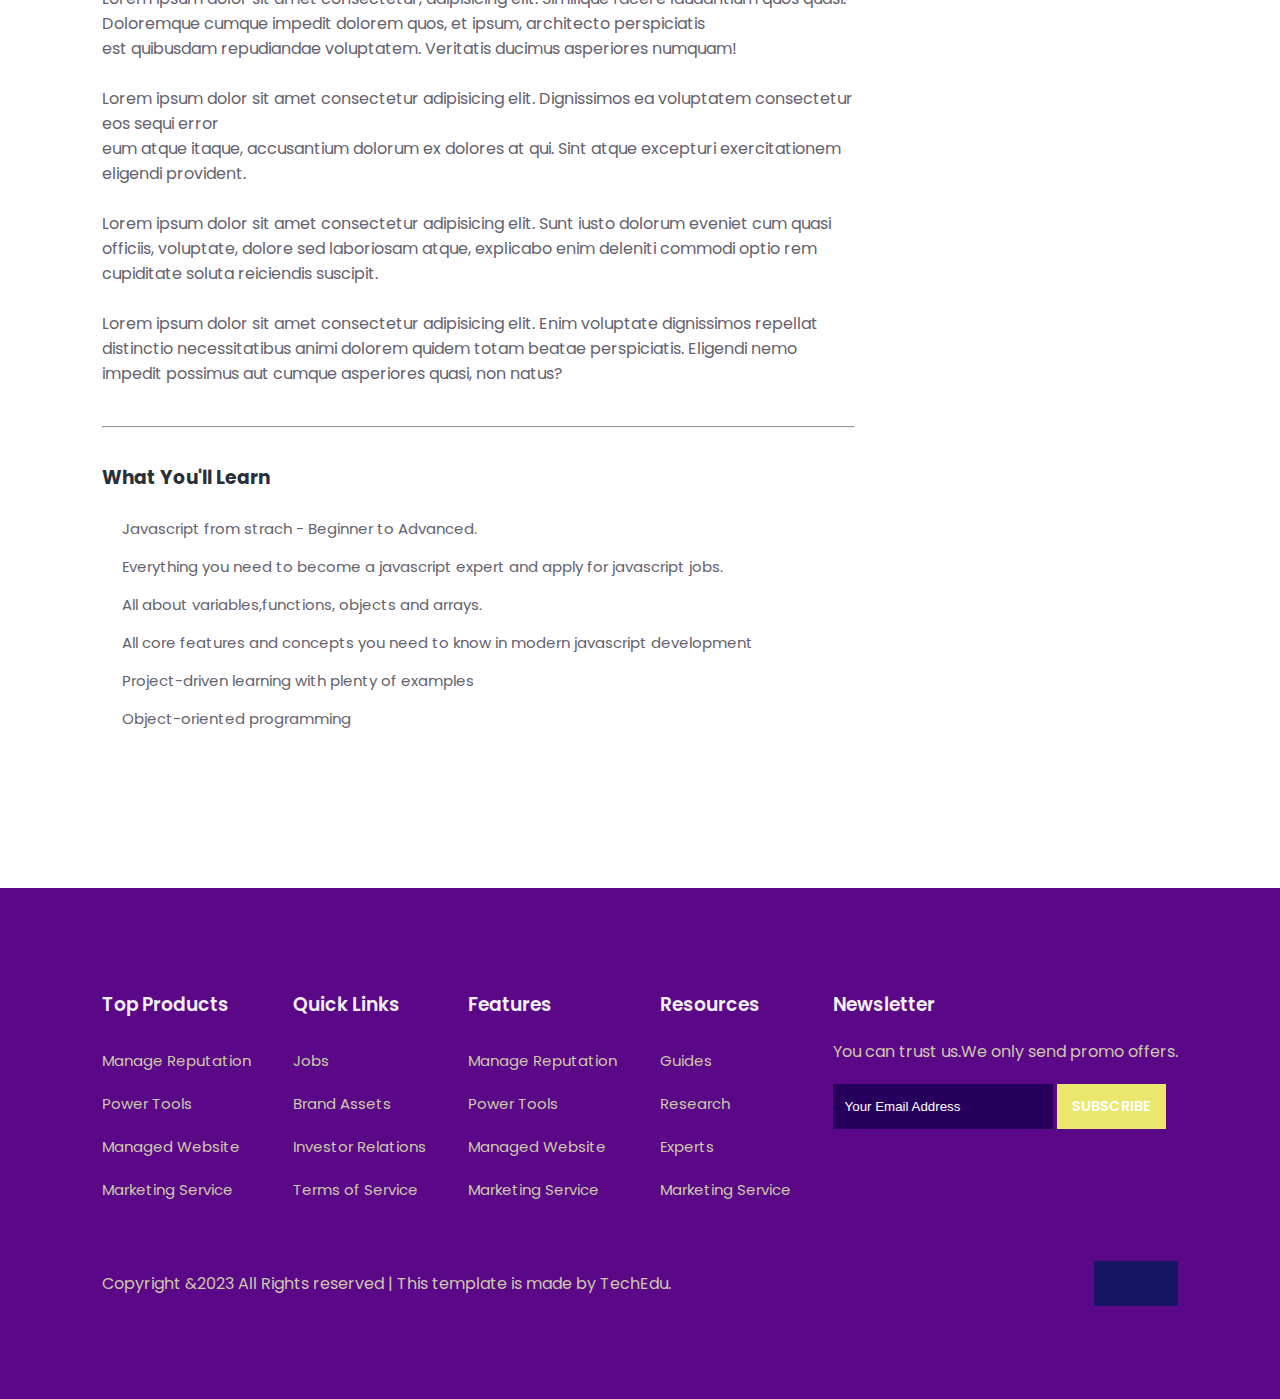
<file: course-inner.html>
<!DOCTYPE html>
<html lang="en">
  <head>
    <meta charset="UTF-8" />
    <meta name="viewport" content="width=device-width, initial-scale=1.0" />
    <title>TechEdu Website</title>
    <link rel="stylesheet" href="css/style.css" />
    <link
      rel="stylesheet"
      href="https://cdnjs.cloudflare.com/ajax/libs/font-awesome/6.4.2/css/all.min.css"
      integrity="sha512-z3gLpd7yknf1YoNbCzqRKc4qyor8gaKU1qmn+CShxbuBusANI9QpRohGBreCFkKxLhei6S9CQXFEbbKuqLg0DA=="
      crossorigin="anonymous"
      referrerpolicy="no-referrer"
    />
    <script src="https://code.jquery.com/jquery-3.7.1.min.js" integrity="sha256-/JqT3SQfawRcv/BIHPThkBvs0OEvtFFmqPF/lYI/Cxo=" crossorigin="anonymous"></script>
  
  </head>
  <body>
    <!-- header -->
    <header id="main-nav">
      <nav>
        <span>TechEdu</span>
        <div class="navigation">
          <ul>
            <i id="menu-close" class="fa-solid fa-xmark"></i>
            <li><a href="#">Home</a></li>
            <li><a href="about.html">About</a></li>
            <li><a href="blog.html">Blog</a></li>
            <li><a class="active" href="courses.html">Courses</a></li>
            <li><a href="contact.html">Contact</a></li>
          </ul>
            <img id="menu-bar" src="images/menu-bar.png" alt="">
        </div>
      </nav>
    </header>

    <!-- home -->
    <section id="about-home">
      <h2>Enroll Our Popular Courses And Skill Up/</h2>
    </section>

    <section id="course-inner">
        <div class="overview">
            <img class="course-img" src="images/c1.jpg" alt="">
            <div class="course-head">
                <div class="c-name">
                    <h2>Javascript Beginner Course</h2>
                    <div class="star">
                        <i class="fa-solid fa-star"></i>
                        <i class="fa-solid fa-star"></i>
                        <i class="fa-solid fa-star"></i>
                        <i class="fa-solid fa-star"></i>
                        <i class="fa-regular fa-star"></i>
                    </div>
                    <p>Modern javascript from the beginning - all the way up to js expert level! The must-have javascript resource in 2021.</p>
                </div>
                <span>$49.00</span>
            </div>
            <h3>Instructor</h3>
            <div class="tutor">
                <img src="images/c1.jpg" alt="">
                <div class="tutor-det">
                    <h5>John Doe</h5>
                    <p>Web Developer At Google</p>
                </div>
            </div>
            <hr>
            <h3>Course Overview</h3>
            <p>Lorem ipsum dolor sit amet consectetur, adipisicing elit. Similique facere laudantium quos quasi. Doloremque cumque impedit dolorem quos, et ipsum, architecto perspiciatis <br>est quibusdam repudiandae voluptatem. Veritatis ducimus asperiores numquam!</p><br>
            <p>Lorem ipsum dolor sit amet consectetur adipisicing elit. Dignissimos ea voluptatem consectetur eos sequi error <br>eum atque itaque, accusantium dolorum ex dolores at qui. Sint atque excepturi exercitationem eligendi provident.</p><br>
            <p>Lorem ipsum dolor sit amet consectetur adipisicing elit. Sunt iusto dolorum eveniet cum quasi officiis, voluptate, dolore sed laboriosam atque, explicabo enim deleniti commodi optio rem cupiditate soluta reiciendis suscipit.</p><br>
            <p>Lorem ipsum dolor sit amet consectetur adipisicing elit. Enim voluptate dignissimos repellat distinctio necessitatibus animi dolorem quidem totam beatae perspiciatis. Eligendi nemo impedit possimus aut cumque asperiores quasi, non natus?</p>
            <hr>
            <h3>What You'll Learn</h3>
            <div class="learn">
                <p><i class="far fa-check-circle"></i>Javascript from strach - Beginner to Advanced.</p>
                <p><i class="far fa-check-circle"></i>Everything you need to become a javascript expert and apply for javascript jobs.</p>
                <p><i class="far fa-check-circle"></i>All about variables,functions, objects and arrays.</p>
                <p><i class="far fa-check-circle"></i>All core features and concepts you need to know in modern javascript development</p>
                <p><i class="far fa-check-circle"></i>Project-driven learning with plenty of examples</p>
                <p><i class="far fa-check-circle"></i>Object-oriented programming</p>
            </div>
        </div>
        <div class="enroll">
            <h3>This course includes: </h3>
            <p><i class="fa-solid fa-video"></i>52 hours video</p>
            <p><i class="fa-solid fa-newspaper"></i>75 articles</p>
            <p><i class="fa-solid fa-cloud-arrow-down"></i>Downloadable resources.</p>
            <p><i class="fa-solid fa-infinity"></i>Full lifetime access</p>
            <p><i class="fa-solid fa-mobile-screen-button"></i>Assigments</p>
            <p><i class="fa-solid fa-trophy"></i>Certificate of completion</p>
            <div class="enroll-btn">
                <a href="#" class="blue">Enroll Course</a>
            </div>
        </div>
    </section>

      <!-- footer -->
    <footer>
      <div class="footer-col">
        <h3>Top Products</h3>
        <ul>
          <li>Manage Reputation</li>
          <li>Power Tools</li>
          <li>Managed Website</li>
          <li>Marketing Service</li>
        </ul>
      </div>
      <div class="footer-col">
        <h3>Quick Links</h3>
        <ul>
          <li>Jobs</li>
          <li>Brand Assets</li>
          <li>Investor Relations</li>
          <li>Terms of Service</li>
        </ul>
      </div>
      <div class="footer-col">
        <h3>Features</h3>
        <ul>
          <li>Manage Reputation</li>
          <li>Power Tools</li>
          <li>Managed Website</li>
          <li>Marketing Service</li>
        </ul>
      </div>
      <div class="footer-col">
        <h3>Resources</h3>
        <ul>
          <li>Guides</li>
          <li>Research</li>
          <li>Experts</li>
          <li>Marketing Service</li>
        </ul>
      </div>
      <div class="footer-col">
        <h3>Newsletter</h3>
        <p>You can trust us.We only send promo offers.</p>
        <div class="subscribe">
          <input type="text" placeholder="Your Email Address" />
          <a href="#" class="btn yellow">SUBSCRIBE</a>
        </div>
      </div>

      <div class="copyright">
        <p>
          Copyright &amp;2023 All Rights reserved | This template is made by
          TechEdu.
        </p>
        <div class="pro-links">
          <i class="fa-brands fa-facebook"></i>
          <i class="fa-brands fa-instagram"></i>
          <i class="fa-brands fa-linkedin"></i>
        </div>
      </div>
    </footer>

    <script>
        $('#menu-bar').click(function(){
        $('nav .navigation ul').addClass('active')

      });

      $('#menu-close').click(function(){
        $('nav .navigation ul').removeClass('active')

      });
    </script>
  </body>
</html>
</file>
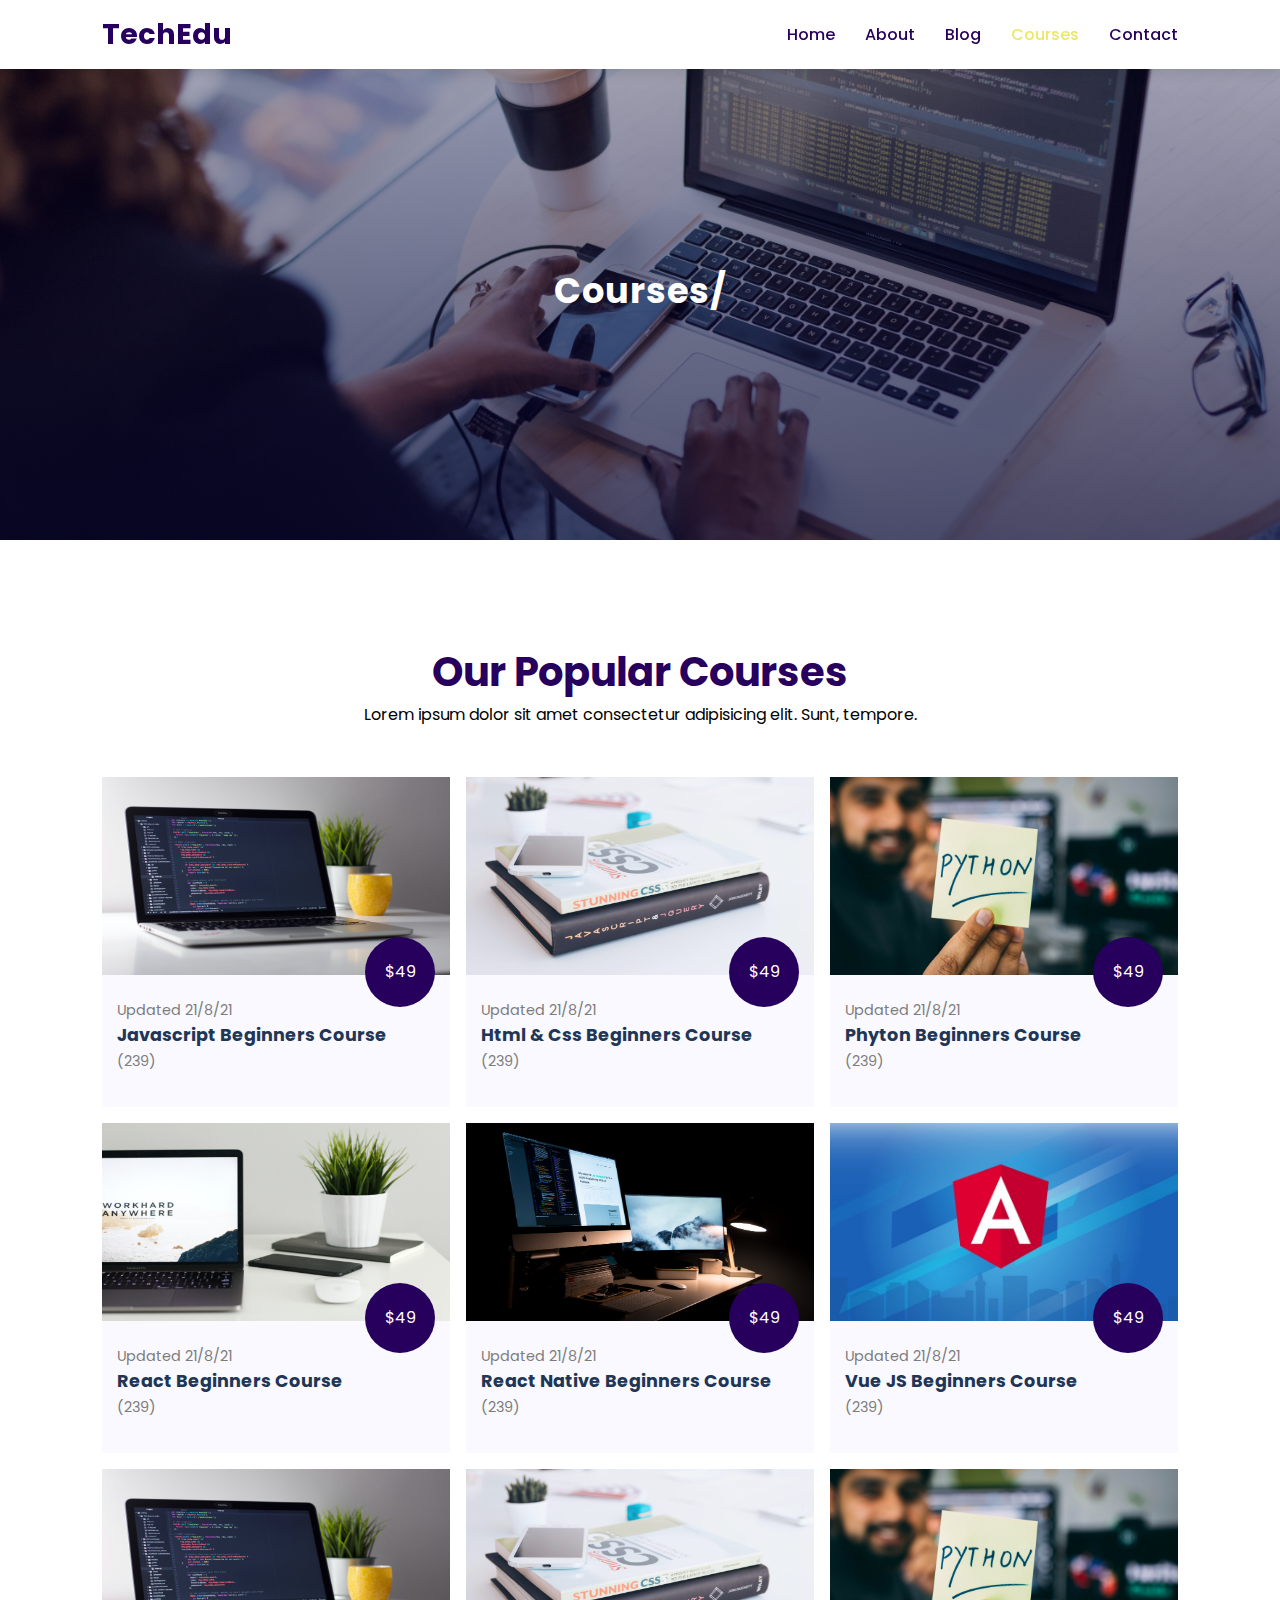
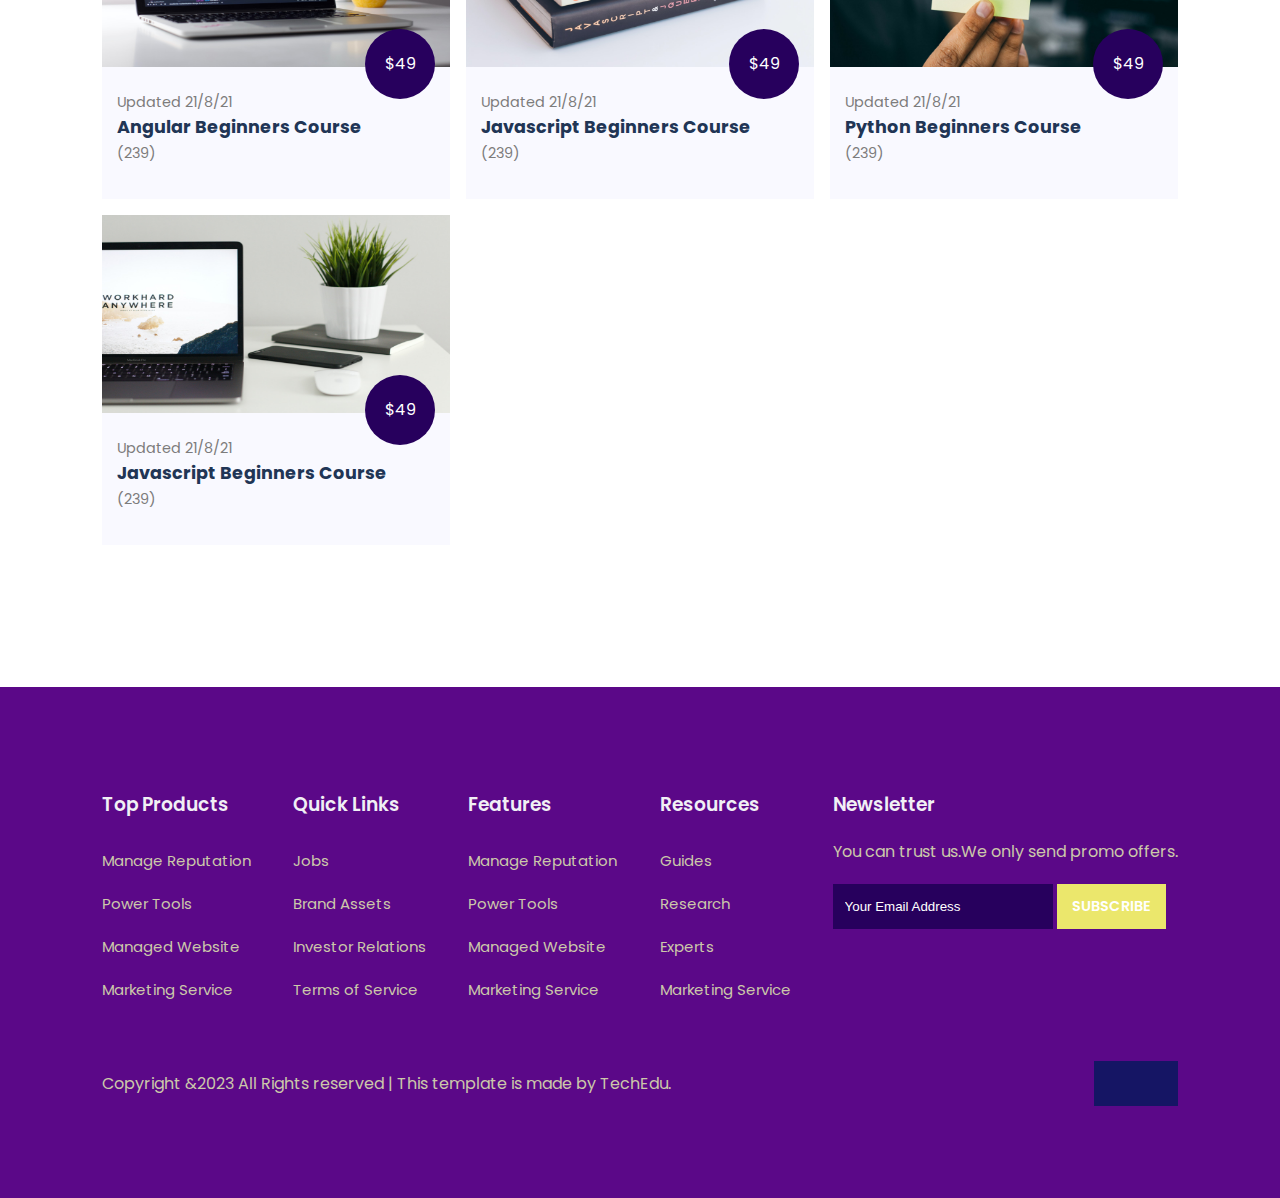
<file: courses.html>
<!DOCTYPE html>
<html lang="en">
  <head>
    <meta charset="UTF-8" />
    <meta name="viewport" content="width=device-width, initial-scale=1.0" />
    <title>TechEdu Website</title>
    <link rel="stylesheet" href="css/style.css" />
    <link
      rel="stylesheet"
      href="https://cdnjs.cloudflare.com/ajax/libs/font-awesome/6.4.2/css/all.min.css"
      integrity="sha512-z3gLpd7yknf1YoNbCzqRKc4qyor8gaKU1qmn+CShxbuBusANI9QpRohGBreCFkKxLhei6S9CQXFEbbKuqLg0DA=="
      crossorigin="anonymous"
      referrerpolicy="no-referrer"
    />
    <script src="https://code.jquery.com/jquery-3.7.1.min.js" integrity="sha256-/JqT3SQfawRcv/BIHPThkBvs0OEvtFFmqPF/lYI/Cxo=" crossorigin="anonymous"></script>
  
  </head>
  <body>
    <!-- header -->
    <header id="main-nav">
      <nav>
        <span>TechEdu</span>
        <div class="navigation">
          <ul>
            <i id="menu-close" class="fa-solid fa-xmark"></i>
            <li><a href="#">Home</a></li>
            <li><a href="about.html">About</a></li>
            <li><a href="blog.html">Blog</a></li>
            <li><a class="active" href="courses.html">Courses</a></li>
            <li><a href="contact.html">Contact</a></li>
          </ul>
            <img id="menu-bar" src="images/menu-bar.png" alt="">
        </div>
      </nav>
    </header>

    <!-- home -->
    <section id="about-home">
      <h2>Courses/</h2>
    </section>

      <!-- courses -->
      <section id="course">
        <h1>Our Popular Courses</h1>
        <p>
          Lorem ipsum dolor sit amet consectetur adipisicing elit. Sunt, tempore.
        </p>
        <div class="course-box">
          <div onclick="window.location.href='course-inner.html';" class="courses">
            <img src="images/c1.jpg" alt="" />
            <div class="details">
              <span>Updated 21/8/21</span>
              <h6>Javascript Beginners Course</h6>
              <div class="star">
                <i class="fa-solid fa-star"></i>
                <i class="fa-solid fa-star"></i>
                <i class="fa-solid fa-star"></i>
                <i class="fa-solid fa-star"></i>
                <i class="fa-regular fa-star"></i>
                <span>(239)</span>
              </div>
            </div>
            <div class="cost">$49</div>
          </div>
          <div class="courses">
            <img src="images/c2.jpg" alt="" />
            <div class="details">
              <span>Updated 21/8/21</span>
              <h6>Html & Css Beginners Course</h6>
              <div class="star">
                <i class="fa-solid fa-star"></i>
                <i class="fa-solid fa-star"></i>
                <i class="fa-solid fa-star"></i>
                <i class="fa-solid fa-star"></i>
                <i class="fa-regular fa-star"></i>
                <span>(239)</span>
              </div>
            </div>
            <div class="cost">$49</div>
          </div>
          <div class="courses">
            <img src="images/c3.jpg" alt="" />
            <div class="details">
              <span>Updated 21/8/21</span>
              <h6>Phyton Beginners Course</h6>
              <div class="star">
                <i class="fa-solid fa-star"></i>
                <i class="fa-solid fa-star"></i>
                <i class="fa-solid fa-star"></i>
                <i class="fa-solid fa-star"></i>
                <i class="fa-regular fa-star"></i>
                <span>(239)</span>
              </div>
            </div>
            <div class="cost">$49</div>
          </div>
          <div class="courses">
            <img src="images/c4.jpg" alt="" />
            <div class="details">
              <span>Updated 21/8/21</span>
              <h6>React Beginners Course</h6>
              <div class="star">
                <i class="fa-solid fa-star"></i>
                <i class="fa-solid fa-star"></i>
                <i class="fa-solid fa-star"></i>
                <i class="fa-solid fa-star"></i>
                <i class="fa-regular fa-star"></i>
                <span>(239)</span>
              </div>
            </div>
            <div class="cost">$49</div>
          </div>
          <div class="courses">
            <img src="images/c5.jpg" alt="" />
            <div class="details">
              <span>Updated 21/8/21</span>
              <h6>React Native Beginners Course</h6>
              <div class="star">
                <i class="fa-solid fa-star"></i>
                <i class="fa-solid fa-star"></i>
                <i class="fa-solid fa-star"></i>
                <i class="fa-solid fa-star"></i>
                <i class="fa-regular fa-star"></i>
                <span>(239)</span>
              </div>
            </div>
            <div class="cost">$49</div>
          </div>
          <div class="courses">
            <img src="images/c6.jpg" alt="" />
            <div class="details">
              <span>Updated 21/8/21</span>
              <h6>Vue JS Beginners Course</h6>
              <div class="star">
                <i class="fa-solid fa-star"></i>
                <i class="fa-solid fa-star"></i>
                <i class="fa-solid fa-star"></i>
                <i class="fa-solid fa-star"></i>
                <i class="fa-regular fa-star"></i>
                <span>(239)</span>
              </div>
            </div>
            <div class="cost">$49</div>
          </div>
          <div class="courses">
            <img src="images/c1.jpg" alt="" />
            <div class="details">
              <span>Updated 21/8/21</span>
              <h6>Angular Beginners Course</h6>
              <div class="star">
                <i class="fa-solid fa-star"></i>
                <i class="fa-solid fa-star"></i>
                <i class="fa-solid fa-star"></i>
                <i class="fa-solid fa-star"></i>
                <i class="fa-regular fa-star"></i>
                <span>(239)</span>
              </div>
            </div>
            <div class="cost">$49</div>
          </div>
          <div class="courses">
            <img src="images/c2.jpg" alt="" />
            <div class="details">
              <span>Updated 21/8/21</span>
              <h6>Javascript Beginners Course</h6>
              <div class="star">
                <i class="fa-solid fa-star"></i>
                <i class="fa-solid fa-star"></i>
                <i class="fa-solid fa-star"></i>
                <i class="fa-solid fa-star"></i>
                <i class="fa-regular fa-star"></i>
                <span>(239)</span>
              </div>
            </div>
            <div class="cost">$49</div>
          </div>
          <div class="courses">
            <img src="images/c3.jpg" alt="" />
            <div class="details">
              <span>Updated 21/8/21</span>
              <h6>Python Beginners Course</h6>
              <div class="star">
                <i class="fa-solid fa-star"></i>
                <i class="fa-solid fa-star"></i>
                <i class="fa-solid fa-star"></i>
                <i class="fa-solid fa-star"></i>
                <i class="fa-regular fa-star"></i>
                <span>(239)</span>
              </div>
            </div>
            <div class="cost">$49</div>
          </div>
          <div class="courses">
            <img src="images/c4.jpg" alt="" />
            <div class="details">
              <span>Updated 21/8/21</span>
              <h6>Javascript Beginners Course</h6>
              <div class="star">
                <i class="fa-solid fa-star"></i>
                <i class="fa-solid fa-star"></i>
                <i class="fa-solid fa-star"></i>
                <i class="fa-solid fa-star"></i>
                <i class="fa-regular fa-star"></i>
                <span>(239)</span>
              </div>
            </div>
            <div class="cost">$49</div>
          </div>
        </div>
      </section>

  

    <!-- footer -->
    <footer>
      <div class="footer-col">
        <h3>Top Products</h3>
        <ul>
          <li>Manage Reputation</li>
          <li>Power Tools</li>
          <li>Managed Website</li>
          <li>Marketing Service</li>
        </ul>
      </div>
      <div class="footer-col">
        <h3>Quick Links</h3>
        <ul>
          <li>Jobs</li>
          <li>Brand Assets</li>
          <li>Investor Relations</li>
          <li>Terms of Service</li>
        </ul>
      </div>
      <div class="footer-col">
        <h3>Features</h3>
        <ul>
          <li>Manage Reputation</li>
          <li>Power Tools</li>
          <li>Managed Website</li>
          <li>Marketing Service</li>
        </ul>
      </div>
      <div class="footer-col">
        <h3>Resources</h3>
        <ul>
          <li>Guides</li>
          <li>Research</li>
          <li>Experts</li>
          <li>Marketing Service</li>
        </ul>
      </div>
      <div class="footer-col">
        <h3>Newsletter</h3>
        <p>You can trust us.We only send promo offers.</p>
        <div class="subscribe">
          <input type="text" placeholder="Your Email Address" />
          <a href="#" class="btn yellow">SUBSCRIBE</a>
        </div>
      </div>

      <div class="copyright">
        <p>
          Copyright &amp;2023 All Rights reserved | This template is made by
          TechEdu.
        </p>
        <div class="pro-links">
          <i class="fa-brands fa-facebook"></i>
          <i class="fa-brands fa-instagram"></i>
          <i class="fa-brands fa-linkedin"></i>
        </div>
      </div>
    </footer>

    <script>
        $('#menu-bar').click(function(){
        $('nav .navigation ul').addClass('active')

      });

      $('#menu-close').click(function(){
        $('nav .navigation ul').removeClass('active')

      });
    </script>
  </body>
</html>
</file>
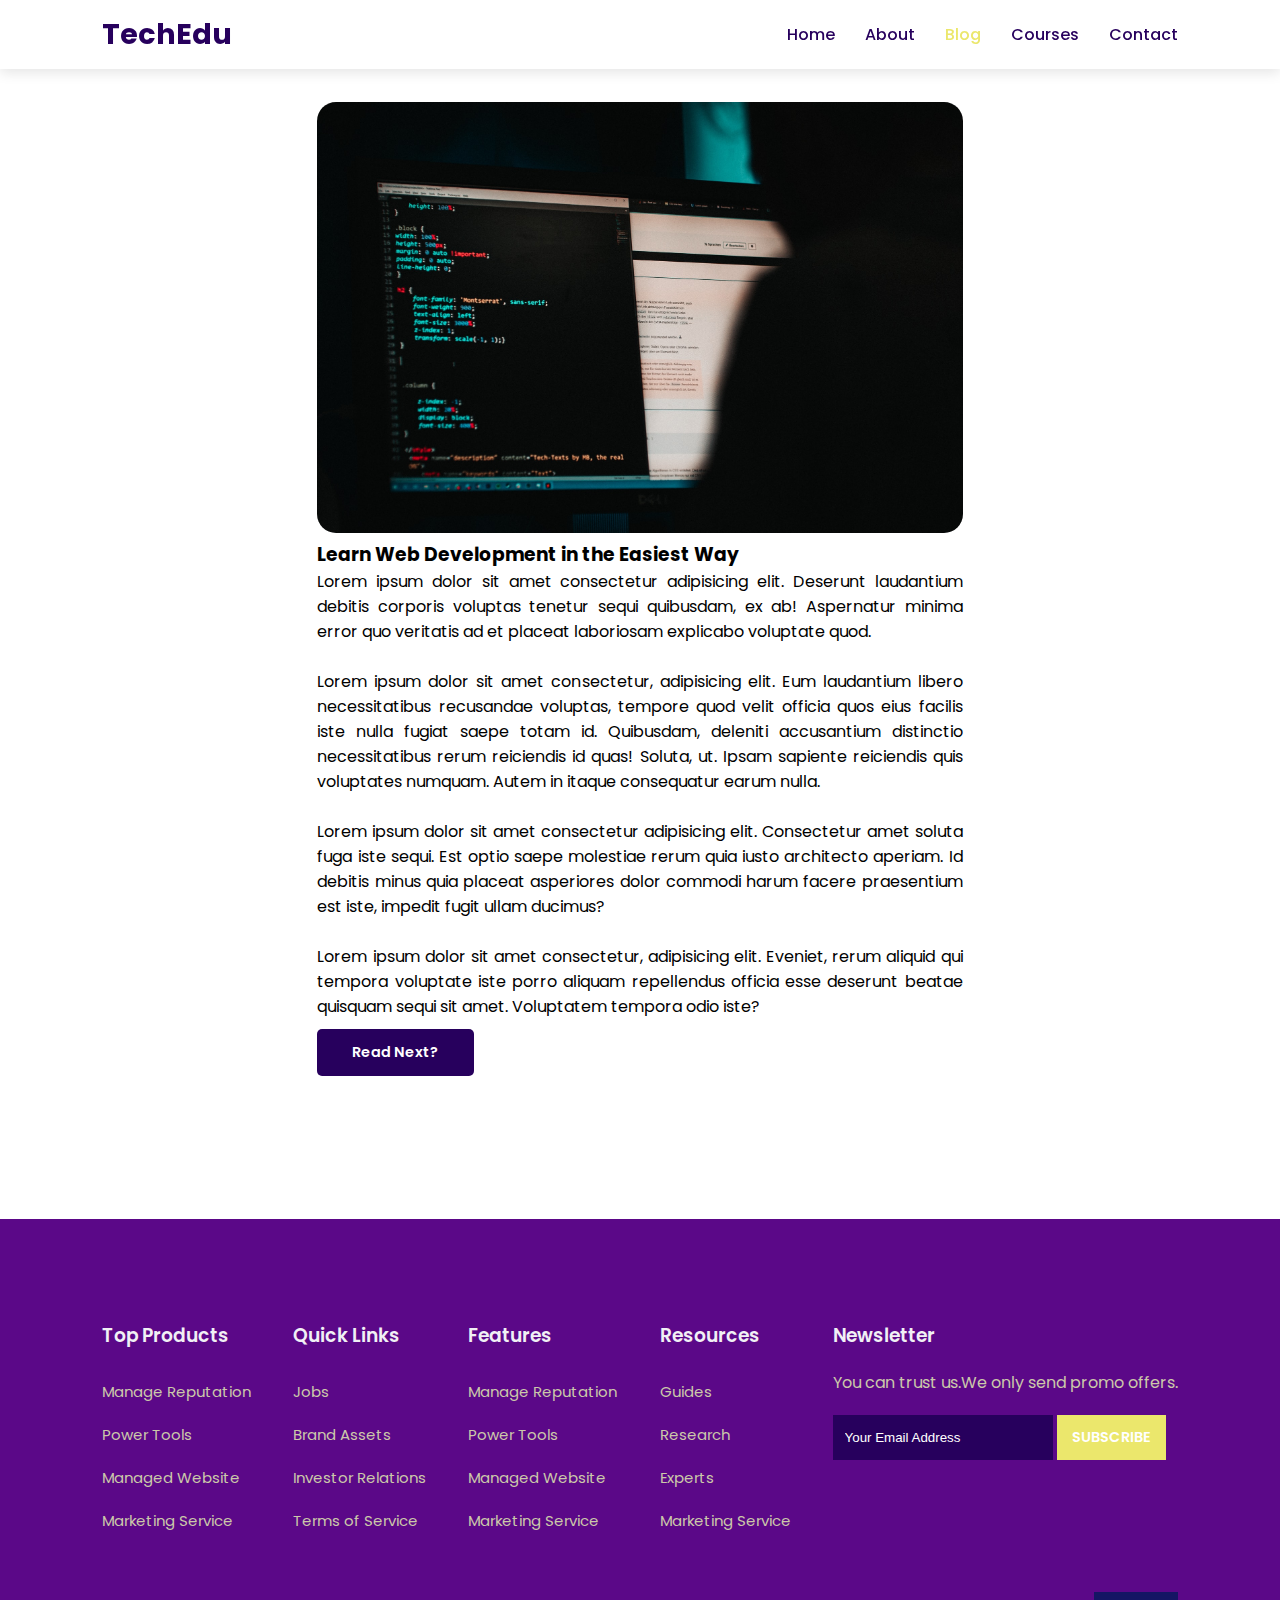
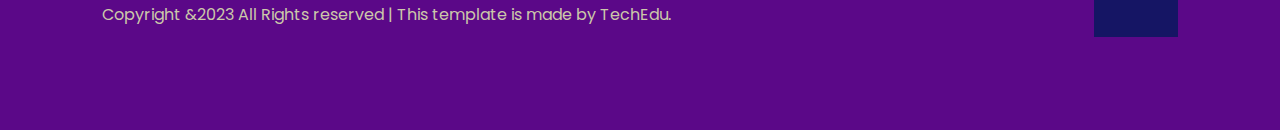
<file: post.html>
<!DOCTYPE html>
<html lang="en">
  <head>
    <meta charset="UTF-8" />
    <meta name="viewport" content="width=device-width, initial-scale=1.0" />
    <title>TechEdu Website</title>
    <link rel="stylesheet" href="css/style.css" />
    <link
      rel="stylesheet"
      href="https://cdnjs.cloudflare.com/ajax/libs/font-awesome/6.4.2/css/all.min.css"
      integrity="sha512-z3gLpd7yknf1YoNbCzqRKc4qyor8gaKU1qmn+CShxbuBusANI9QpRohGBreCFkKxLhei6S9CQXFEbbKuqLg0DA=="
      crossorigin="anonymous"
      referrerpolicy="no-referrer"
    />
    <script src="https://code.jquery.com/jquery-3.7.1.min.js" integrity="sha256-/JqT3SQfawRcv/BIHPThkBvs0OEvtFFmqPF/lYI/Cxo=" crossorigin="anonymous"></script>
  
  </head>
  <body>
    <!-- header -->
    <header id="main-nav">
      <nav>
        <span>TechEdu</span>
        <div class="navigation">
          <ul>
            <i id="menu-close" class="fa-solid fa-xmark"></i>
            <li><a href="#">Home</a></li>
            <li><a href="about.html">About</a></li>
            <li><a class="active" href="blog.html">Blog</a></li>
            <li><a href="courses.html">Courses</a></li>
            <li><a href="contact.html">Contact</a></li>
          </ul>
            <img id="menu-bar" src="images/menu-bar.png" alt="">
        </div>
      </nav>
    </header>

    <section id="post-container">
        <div class="blogs blog-post">
            <div class="post">
                <img src="images/b1.jpg" alt="">
                <h3>Learn Web Development in the Easiest Way</h3>
                <p>Lorem ipsum dolor sit amet consectetur adipisicing elit. Deserunt laudantium debitis corporis voluptas tenetur sequi quibusdam, ex ab! Aspernatur minima error quo veritatis ad et placeat laboriosam explicabo voluptate quod.</p>
                <br>
                <p>Lorem ipsum dolor sit amet consectetur, adipisicing elit. Eum laudantium libero necessitatibus recusandae voluptas, tempore quod velit officia quos eius facilis iste nulla fugiat saepe totam id. Quibusdam, deleniti accusantium distinctio necessitatibus rerum reiciendis id quas! Soluta, ut. Ipsam sapiente reiciendis quis voluptates numquam. Autem in itaque consequatur earum nulla.
                </p>
                <br>
                <p>Lorem ipsum dolor sit amet consectetur adipisicing elit. Consectetur amet soluta fuga iste sequi. Est optio saepe molestiae rerum quia iusto architecto aperiam. Id debitis minus quia placeat asperiores dolor commodi harum facere praesentium est iste, impedit fugit ullam ducimus?</p>
                <br>
                <p>Lorem ipsum dolor sit amet consectetur, adipisicing elit. Eveniet, rerum aliquid qui tempora voluptate iste porro aliquam repellendus officia esse deserunt beatae quisquam sequi sit amet. Voluptatem tempora odio iste?</p>
                <a href="#">Read Next?</a>
            </div>
        </div>
       
    </section>

   
    <!-- footer -->
    <footer>
      <div class="footer-col">
        <h3>Top Products</h3>
        <ul>
          <li>Manage Reputation</li>
          <li>Power Tools</li>
          <li>Managed Website</li>
          <li>Marketing Service</li>
        </ul>
      </div>
      <div class="footer-col">
        <h3>Quick Links</h3>
        <ul>
          <li>Jobs</li>
          <li>Brand Assets</li>
          <li>Investor Relations</li>
          <li>Terms of Service</li>
        </ul>
      </div>
      <div class="footer-col">
        <h3>Features</h3>
        <ul>
          <li>Manage Reputation</li>
          <li>Power Tools</li>
          <li>Managed Website</li>
          <li>Marketing Service</li>
        </ul>
      </div>
      <div class="footer-col">
        <h3>Resources</h3>
        <ul>
          <li>Guides</li>
          <li>Research</li>
          <li>Experts</li>
          <li>Marketing Service</li>
        </ul>
      </div>
      <div class="footer-col">
        <h3>Newsletter</h3>
        <p>You can trust us.We only send promo offers.</p>
        <div class="subscribe">
          <input type="text" placeholder="Your Email Address" />
          <a href="#" class="btn yellow">SUBSCRIBE</a>
        </div>
      </div>

      <div class="copyright">
        <p>
          Copyright &amp;2023 All Rights reserved | This template is made by
          TechEdu.
        </p>
        <div class="pro-links">
          <i class="fa-brands fa-facebook"></i>
          <i class="fa-brands fa-instagram"></i>
          <i class="fa-brands fa-linkedin"></i>
        </div>
      </div>
    </footer>

    <script>
        $('#menu-bar').click(function(){
        $('nav .navigation ul').addClass('active')

      });

      $('#menu-close').click(function(){
        $('nav .navigation ul').removeClass('active')

      });
    </script>
  </body>
</html>
</file>
<file: css/style.css>
@import url('https://fonts.googleapis.com/css2?family=Poppins:wght@100;200;300;400;500;600;700;800;900&display=swap');

*{
    margin: 0;
    padding: 0;
    box-sizing: border-box;
}
body{
    font-family: 'Poppins', sans-serif;

}
/*global tags*/
h1{
    font-size: 2.5rem;
    font-weight: 700;
    color: #27005D;
}
span{
    font-size: .9rem;
    color: #7D7C7C;
}
h6{
    font-size: 1.1rem;
    color: #213555;
}

header nav{
    display: flex;
    justify-content: space-between;
    align-items: center;
    padding: 1vw 8vw;
    box-shadow:  0px 4px 12px rgba(0, 0, 0, 0.1);
    position: fixed;
    z-index: 999;
    width: 100%;
    background-color: #fff;
}
nav span{
    font-size: 1.8rem;
    color: #27005D;
    font-weight: bold;
    cursor: pointer;
}
header nav .navigation{
    display: flex;
}
#menu-bar{
    width: 30px;
    height: 30px;
    display: none;
}
#menu-close{
    display: none;
}

header .navigation ul{
    display: flex;
    justify-content: flex-end;
    align-items: center;
}
header .navigation ul li{
    list-style-type: none;
    margin-left: 30px;

}

header .navigation ul li a{
    text-decoration: none;
    color: #27005D;
    font-size: 16px;
    font-weight: 500;
    transition: all .3s;
}
header .navigation ul li a.active,
header .navigation ul li a:hover{
    color: #EBE76C;
}


/* home */
#home{
    background-image: linear-gradient(rgba(9,5,54,0.3),rgba(5,4,46,.7)) , url("../images/background.jpg");
    background-position: center;
    background-size: cover;
    background-repeat: no-repeat;
    height: 100vh;
    width: 100%;
    display: flex;
    flex-direction: column;
    justify-content: center;
    align-items: center;
    text-align: center;
    padding-top: 40px;
}
#home h2{
    color: #fff;
    font-size: 2.2rem;
    letter-spacing: 1px;
}
#home p{
    color: #fff;
    width: 50%;
    font-size: .9rem;
    line-height: 25px;
}
#home a{
    text-decoration: none;
    font-size: .9rem;
    padding: 13px 35px;
    display: inline-block;
    background-color: #fff;
    font-weight: 600;
    border-radius: 5px;
}
#home .btn{
    margin-top: 40px;
}
#home a.blue{
    color: #fff;
    background-color: #27005D;
    transition: all .5s ease;
}

#home a.blue:hover{
    color: #27005d;
    background-color: #fff;
}
#home a.yellow{
    color: #fff;
    background-color: #ebe76c;
    transition: all .5s ease;
}
#home a.yellow:hover{
    color: #ebe76c;
    background-color: #fff;
}
/* features */
#features {
    padding: 5vw 8vw 0 8vw;
    text-align: center;
}
#features .fea-base div{
    background-color: #F5F5DC;
    text-align: start;
    padding: .5rem;
}
#features .fea-base i{
    font-size: 2.3rem;
    color: rgb(44,44,80);
}
#features .fea-base h3{
    color: rgb(46,46,59);
    font-size: 1.2rem;
    font-weight: 600;
    padding: 13px 0 7px 0;
}
#features .fea-base p{
    font-size: 1rem;
    font-weight: 400;
    color: rgb(70,70,87);
}
#features .fea-base{
    display: grid;
    grid-template-columns: repeat(auto-fit,minmax(320px,1fr));
    grid-gap: 1rem;
    margin-top: 50px;
}
/* courses */
#course{
    padding: 8vw 8vw 8vw 8vw;
    text-align: center;
}
#course .courses{
    text-align: start;
    background-color: #f9f9ff;
    height: 100%;
    position: relative;
}
#course .courses img{
    width: 100%;
    height: 60%;
    background-size: cover;
    background-position: center;
}
#course .course-box{
    display: grid;
    grid-template-columns: repeat(auto-fit,minmax(320px,1fr));
    margin-top: 50px;
    grid-gap: 1rem;
}
#course .courses .details{
    padding: 15px 15px 0 15px;
}
#course .courses .details i{
    color: orange;
}
#course .courses .cost{
    width: 70px;
    height: 70px;
    border-radius: 50%;
    background-color: #27005D;
    color: #fff;
    text-align: center;
    line-height: 70px;
    position: absolute;
    right: 15px;
    bottom: 100px;
}
#registration{
    padding: 6vw 8vw 6vw 8vw;
    background-image: linear-gradient(rgba(99,112,168,0.5),rgba(81,91,233,0.5)),url('../images/register-bg.jpg');
    width: 100%;
    height: 100%;
    background-size: cover;
    background-position: center;
    display: flex;
    justify-content: space-between;
    align-items: center;
    margin-top: 40px;
}
#registration .reminder{
    color: #fff;
}
#registration .reminder h1{
    color: #fff;

}
#registration .reminder .time{
    display: flex;
    margin-top: 40px;
}
#registration .reminder .time .date{
    text-align: center;
    padding: 13px 33px;
    background-color: rgba(255,255,255,0.25);
    backdrop-filter: blur(4px);
    box-shadow: 0px 2px 8px 0px rgba(99, 99, 99, 0.2) ;
    border-radius: 10px;
    margin: 0 5px 10px 5px;
    border: 1px solid rgba(255,255,255,0.18);
    font-size: 1.1rem;
    font-weight: 600;
}
#registration .form{
    background-color: #fff;
    border-radius: 8px;
    display: flex;
    flex-direction: column;
    padding: 40px;
    box-shadow: 0 8px 32px 0 rgba(31,38,135,0.37);
}
#registration .form input{
    margin: 15px 0;
    padding: 15px 10px;
    border: 1px solid rgb(84,40,241);
    outline: none;
}
#registration .form input::placeholder{
    color: #413c3c;
    font-weight: 500;
    font-size: 0.9rem;
}
.form a{
    text-decoration: none;
    font-size: .9rem;
    padding: 13px 35px;
    display: inline-block;
    background-color: #fff;
    font-weight: 600;
    border-radius: 5px;
}
.form .btn{
    margin-top: 40px;
}
.form a.blue{
    color: #fff;
    background-color: #27005D;
    transition: all .5s ease;
}

.form a.blue:hover{
    color: #27005d;
    background-color: #fff;
    border: 1px solid #27005D ;
}
/* porfiles */
#experts{
    padding: 8vw 8vw 8vw 8vw;
    text-align: center;
}
#experts .expert-boxes{
    display: grid;
    grid-template-columns: repeat(auto-fit,minmax(250px,1fr));
    grid-gap: 1rem;
    margin-top: 50px;
}
#experts .expert-boxes .profile{
    background-color: #F1EFEF;
    padding: 30px 10px;
}

.pro-links{
    margin-top: 10px;
}
.pro-links i{
    padding: 10px 13px;
    cursor: pointer;
    border: 1px solid rgb(21,21,100);
    color: rgb(21,21,100);
    transition: all .3s ease;

}
 .pro-links i:hover{
    background-color: rgb(21,21,100);
    color: #fff;

}
/* footer */
footer{
    padding: 8vw;
    background-color: #5B0888;
    display: flex;
    justify-content: space-between;
    align-items: flex-start;
    flex-wrap: wrap;
    margin-top: 40px;
}
footer .footer-col{
    padding-bottom: 40px;
}
footer h3{
    color: rgb(241,240,245);
    font-weight: 600;
    padding-bottom: 20px;
}
footer li{
    list-style-type: none;
    padding: 10px 0;
    color: #CCC8AA;
    font-size: 15px;
    cursor: pointer;
    transition: all .3s ease-in;
}
footer li:hover{
    color: rgb(241,240,245);
}
.footer-col p{
    color: #CCC8AA;
}
.footer-col .subscribe{
    margin-top: 20px;
}

.subscribe input{
    padding: 15px 12px;
    width: 220px;
    background-color: #27005d;
    border: none;
    outline: none;
    color: #fff;
}
footer input::placeholder{
    color: #fff;
}
footer .subscribe a{
    text-decoration: none;
    font-size: .9rem;
    padding: 12px 15px;
    display: inline-block;
    background-color: #fff;
    font-weight: 600;
}
footer a.yellow{
    color: #fff;
    background-color: #ebe76c;
    transition: all .5s ease;
}
footer a.yellow:hover{
    color: #ebe76c;
    background-color: #fff;
}

footer .copyright{
    margin-top: 20px;
    display: flex;
    justify-content: space-between;
    align-items: center;
    width: 100%;
    flex-wrap: wrap;
}
footer .copyright p{
    color: #ccc8aa;
}
footer .copyright .pro-links{
    margin-top: 0px;
}
footer .pro-links i:hover{
    color: rgb(21,21,100);
    background-color: #fff;
}
footer .pro-links i{
    padding: 10px 13px;
    border: 1px solid rgb(21,21,100);
    cursor: pointer;
    transition: all .3s ease;
    background-color: rgb(21,21,100);
    color: #fff;
    transition: all .4s ease;
}
/* about page */
#about-home{
    background-image: linear-gradient(rgba(9,5,54,0.3),rgba(5,4,46,.7)) , url("../images/about-img.jpg");
    background-position: center;
    background-size: cover;
    background-repeat: no-repeat;
    height: 60vh;
    width: 100%;
    display: flex;
    flex-direction: column;
    justify-content: center;
    align-items: center;
    text-align: center;
    padding-top: 40px;
}
#about-home h2{
    color: #fff;
    font-size: 2.2rem;
    letter-spacing: 1px;
}
#about-container{
    display: flex;
    align-items: center;
    padding: 8vw 8vw 2vw 8vw;
}
#about-container .about-img{
    width: 60%;
    padding-right: 60px;
}
#about-container .about-img img{
    width: 100%;
}
#about-container .about-text{
    width: 40%;
}

#about-container .about-text h2{
    color: #29303b;
    padding-bottom: 15px;
}
#about-container .about-text p{
    color: #686f7a;
    font-weight: 300px;
}

#about-container .about-text .about-fe{
    display: flex;
    align-items: center;
    justify-content: flex-start;
    margin-top: 30px;
}

#about-container .about-text .about-fe img{
    width: 50px;
    background-size: cover;
    background-position: center;
    margin-right: 20px;
}

#about-container .about-text .about-fe .fe-text{
    width: 90%;
}
#about-container .about-text .about-fe .fe-text h5{
   font-size: 16px;
   color: #29303b;
}
#trust {
    text-align: center;
    padding: 8vw;
}
#trust .trust-img{
    margin-top: 60px;
    display: flex;
    justify-content: space-between;
    align-items: center;
}
#trust .trust-img img{
    width: 90px;
    height: auto;
}
/* blog page */
#blog-container{
    display: flex;
    align-items: flex-start;
    justify-content: space-between;
    padding: 8vw;

}
#blog-container .blogs{
    width: 60%;
}
#blog-container .blogs .post {
    padding-bottom: 60px;
}
#blog-container .blogs .post h3{
    color: #29303b;
    padding: 15px 0;
}
#blog-container .blogs .post p{
    color: #757373;
    padding-bottom: 20px 0;
}
#blog-container .blogs .post a{
    text-decoration: none;
    background-color: #27005d;
    color: #fff;
    font-size: .9rem;
    font-weight: 600;
    padding: 13px 35px;
    display: inline-block;
    margin-top: 10px;
    border-radius: 5px;
}
#blog-container .blogs img{
    width: 100%;
    border-radius: 19px;
}
#blog-container .cate{
    width: 30%;
}
#blog-container .cate h2{
    padding-bottom: 7px;
}
#blog-container .cate a{
    text-decoration: none;
    color: #757373;
    font-weight: 500;
    line-height: 45px;
}
/* post page */
#post-container{
    padding: 8vw;
}
#post-container .blog-post{
    width: 60%;
    margin: 0 auto;
}
#post-container .blog-post p{
    text-align: justify;
}
#post-container .blogs img{
    width: 100%;
    border-radius: 19px;
}
#post-container .blogs .post a{
    text-decoration: none;
    background-color: #27005d;
    color: #fff;
    font-size: .9rem;
    font-weight: 600;
    padding: 13px 35px;
    display: inline-block;
    margin-top: 10px;
    border-radius: 5px;
}

/* course inner */
#course-inner{
    display: flex;
    justify-content: space-between;
    align-items: flex-start;
    padding: 8vw;
}
#course-inner h3{
    padding: 35px 0 25px 0;
    color: #29303b;
}
#course-inner p{
    color: #64626e;
}
#course-inner hr{
    height: 1px;
    background-color: rgba(236,226,229,0.5);
    margin-top: 40px;
}
#course-inner .overview{
    width: 70%;
}
#course-inner .overview .course-img{
    width: 100%;
    height: 60vh;
    object-fit: cover;
    border-radius: 12px;
    margin-bottom: 20px;
}
#course-inner .overview .course-head{
    display: flex;
    justify-content: space-between;
    align-items: flex-start;
}
#course-inner .overview .course-head .c-name{
    width: 70%;
}
#course-inner .overview .course-head .c-name h2{
    color: #29303b;
}
#course-inner .overview .course-head .c-name .star{
    margin: 6px 0;
}
#course-inner .overview .course-head .c-name .star i{
   color: #fdc93b;
   font-size: 0.9rem;
}
#course-inner .overview .course-head .c-name p{
    font-size: 15px;
}
#course-inner .overview .course-head span{
    padding: 16px 22px;
    border-radius: 5px;
    color: #5838fc;
    font-size: 24px;
    font-weight: 700;
    background-color: rgba(88,56,252,0.1);
}
#course-inner .learn p{
    font-size: 15px;
    padding-bottom: 15px;

}

#course-inner .learn p i{
    color: #654ce4;
    font-weight: 700;
    margin-right: 20px;

}
#course-inner .tutor{
    display: flex;

}
#course-inner .tutor img{
    width: 70px;
    height: 70px;
    border-radius: 50%;
    margin-right: 20px;
    
}
#course-inner .tutor h5{
    font-size: 15px;
}

/* enroll */
#course-inner .enroll{
    width: 300px;
    padding: 0 30px 30px 30px;
    border-radius: 11px;
    box-shadow: 0px 20px 40px 0 rgb(11 2 55 / 8%);
    background-color: #fff;
}
#course-inner .enroll h3{
    padding-bottom: 10px;
}
#course-inner .enroll p{
    font-size: 15px;
    color: #64626e;
    margin: 15px 0;
}
#course-inner .enroll i{
    color: #654ce4;
    margin-right: 18px;
    width: 16px;
    height: 16px;
    line-height: 16px;
    text-align: center;
}
#course-inner .enroll .enroll-btn{
    padding: 25px 0 20px 0;
    margin: auto;
    text-align: center;
}
#course-inner .enroll .enroll-btn a{
   text-decoration: none;
   font-size: .8rem;
   padding: 13px 45px;
   border-radius: 5px;
   font-weight: 600;
   color: #fff;
   background-color: #27005d;
}
/* contact page */
#contact{
    padding: 8vw;
    display: flex;
    justify-content: space-between;
    align-items: flex-start;
}
#contact .getin{
    width: 350px;
}
#contact .getin h2{
    font-size: 30px;
    font-weight: 800;
    color: #2c234d;
    line-height: .8;
    margin-bottom: 16px;
}
#contact .getin p{
    color: #686875;
    line-height: 24px;
    margin-bottom: 33px;
    padding-bottom: 25px;
    border-bottom: 1px solid #e5e4ed;
}
#contact .getin h3{
    font-size: 16px;
    font-weight: 600;
    color: #2c234d;
    line-height: 26px;
    margin-bottom: 15px;
}
#contact .getin .getin-details div{
    display: flex;
}
#contact .getin .getin-details div .get{
    font-size: 16px;
    line-height: 22px;
    color: #5838fc;
    margin-right: 20px;
}
#contact .getin .getin-details div p{
    font-size: 14px;
    border-bottom: none;
    line-height: 22px;
    margin-bottom: 15px;
}
#contact .getin .getin-details .pro-links i{
    margin-right: 8px;
}
#contact .form{
    width: 60%;
    background-color: #f7f6fa;
    padding: 40px;
    border-radius: 10px;
}
#contact .form h4{
    font-size: 24px;
    color: #2c234d;
    line-height: 30px;
    margin-bottom: 8px;
}
#contact .form p{
    color: #686875;
    line-height: 24px;
    padding-bottom: 25px;
}
#contact .form .form-row{
    display: flex;
    justify-content: space-between;
    width: 100%;
}
#contact .form .form-row input{
    width: 48%;
    font-size: 14px;
    font-weight: 400;
    border-radius: 3px;
    border: none;
    background-color: #fff;
    color: #7e7c87;
    outline: none;
    padding: 20px 30px;
    margin-bottom: 20px;
}
#contact .form .form-col textarea,
#contact .form .form-col input{
    width: 100%;
    font-size: 14px;
    font-weight: 400;
    border-radius: 3px;
    border: none;
    background-color: #fff;
    color: #7e7c87;
    outline: none;
    padding: 20px 30px;
    margin-bottom: 20px;
}
#contact .form button{
    font-size: .9rem;
    padding: 13px 25px;
    background-color: rgb(21,21,100);
    border-radius: 5px;
    outline: none;
    border: none;
    font-weight: 600;
    cursor: pointer;
    color: #fff;
}
#map{
    width: 100%;
    height: 70vh;
    margin-bottom: 8vw;
}
 #map iframe{
    width: 100%;
    height: 100%;
}

/* responsive */
@media (max-width: 768px){
    header nav{
        padding: 15px 20px;
        position: relative;
    } 

    header nav span{
        font-size: 1.1rem;
        align-self: flex-start;
    }
    #menu-bar{
       display: initial;
    }
    #menu-close{
        display: initial;
        font-size: 1.6rem;
        color: #fff;
        padding: 30px 0 20px 20px;
    }

    nav .navigation ul{
        position: absolute;
        top: 0;
        right: -220px;
        width: 220px;
        height: 100vh;
        background-color: rgba(17,20,104,0.45);
        backdrop-filter: blur(.5px);
        border: 1px solid rgba(255,255,255,0.18);
        display: flex;
        flex-direction: column;
        justify-content: flex-start;
        align-items: flex-start;
        transition: all .3s ease;
    }
    nav .navigation ul.active{
        right: 0;
    }

    nav .navigation ul li {
        padding: 20px 0px 20px 40px;
        margin-left: 10px;
    }
    
    nav .navigation ul li a{
        color: #fff;
    }

    #home p{
        width: 90%;
    }

    #home{
        padding-top: 0px;
    }

    #features {
        padding: 8vw 4vw 0 4vw;
    }

    #course{
        padding: 8vw 4vw 0vw 4vw;
    }

    #registration{
        padding: 6vw 4vw 6vw 4vw;
    }

    #registration .reminder .time{
        display: flex;
        margin-top: 40px;
        flex-wrap: wrap;
    }

    #experts{
        padding: 8vw 8vw 4vw 8vw;
    }

    footer .copyright .pro-links{
        margin-top: 10px;
    }
    /* about page */
    #about-container{
        padding: 8vw 4vw 2vw 4vw;
    }
    #about-container .about-img{
        padding-right: 30px;
    }
    #trust .trust-img img{
        width: 50px;
        height: auto;
    }
    /* blog page */
    #blog-container{
        padding: 8vw 4vw;
    }
    #post-container .blog-post{
        width: 100%;
        margin-top: 30px;
    }
    #post-container .blog-post img{
        width: 100%;
        height: 50vh;
        object-fit: cover;
    }
    /* course inner */
    #course-inner{
        flex-direction: column;
        justify-content: center;
        align-items: flex-start;
        padding: 8vw 4vw;
    }
    #course-inner .overview{
        width: 100%;
    }
    #course-inner .overview .course-img{
        width: 100%;
        height: 100vh;
        
    }
    #course-inner .enroll{
       margin-top: 25px;
       
    }
    /* contact */
    #contact{
        padding: 8vw 4vw;
        
    }
    #contact .getin{
        width: 250px;
    }

}

@media (max-width: 575px){
    #registration{
        display: flex;
        justify-content: center;
        align-items: center;
        flex-direction: column;
        text-align: center;
    }

    #registration .reminder .time{
        display: flex;
        margin-top: 40px;
        flex-wrap: wrap;
        justify-content: center;
        align-items: center;
        margin-top: 20px;
        margin-bottom: 20px;

    }
    /* about page */
    #about-container{
        flex-direction: column-reverse;
    }
    #about-container .about-img{
        width: 100%;
        padding-right: 0;
    }
    #about-container .about-text{
        width: 100%;
        padding-bottom: 20px;
    }
    /* blog page */
    #blog-container{
        flex-direction: column;
    }
    #blog-container .blogs{
        width: 100%;
    }
    #blog-container .cate{
        width: 100%;
    }
    #post-container .blog-post{
        width: 100%;
        margin-top: 70px;
    }
    /* course inner */
    #course-inner .overview .course-head .c-name{
        width: 50%;
    }
    #course-inner .overview .course-head .c-name h2{
        font-size: 22px;
    }
    #course-inner .overview .course-head span{
        font-size: 21px;
    }
    #course-inner .enroll{
        width: 100%;
        
     }
     /* contact */
     #contact{
       flex-direction: column;
       align-items: flex-start;
       justify-content: flex-start;
        
    }
    #contact .getin{
        width: 100%;
        margin-bottom: 30px;
    }
    #contact .form{
        width: 100%;
        padding: 40px 30px;
    }
    #contact .form .form-row input{
       width: 100%;
    }
    #contact .form .form-row{
        flex-direction: column;
        justify-content: flex-start;
        
    }
    



}
</file>
